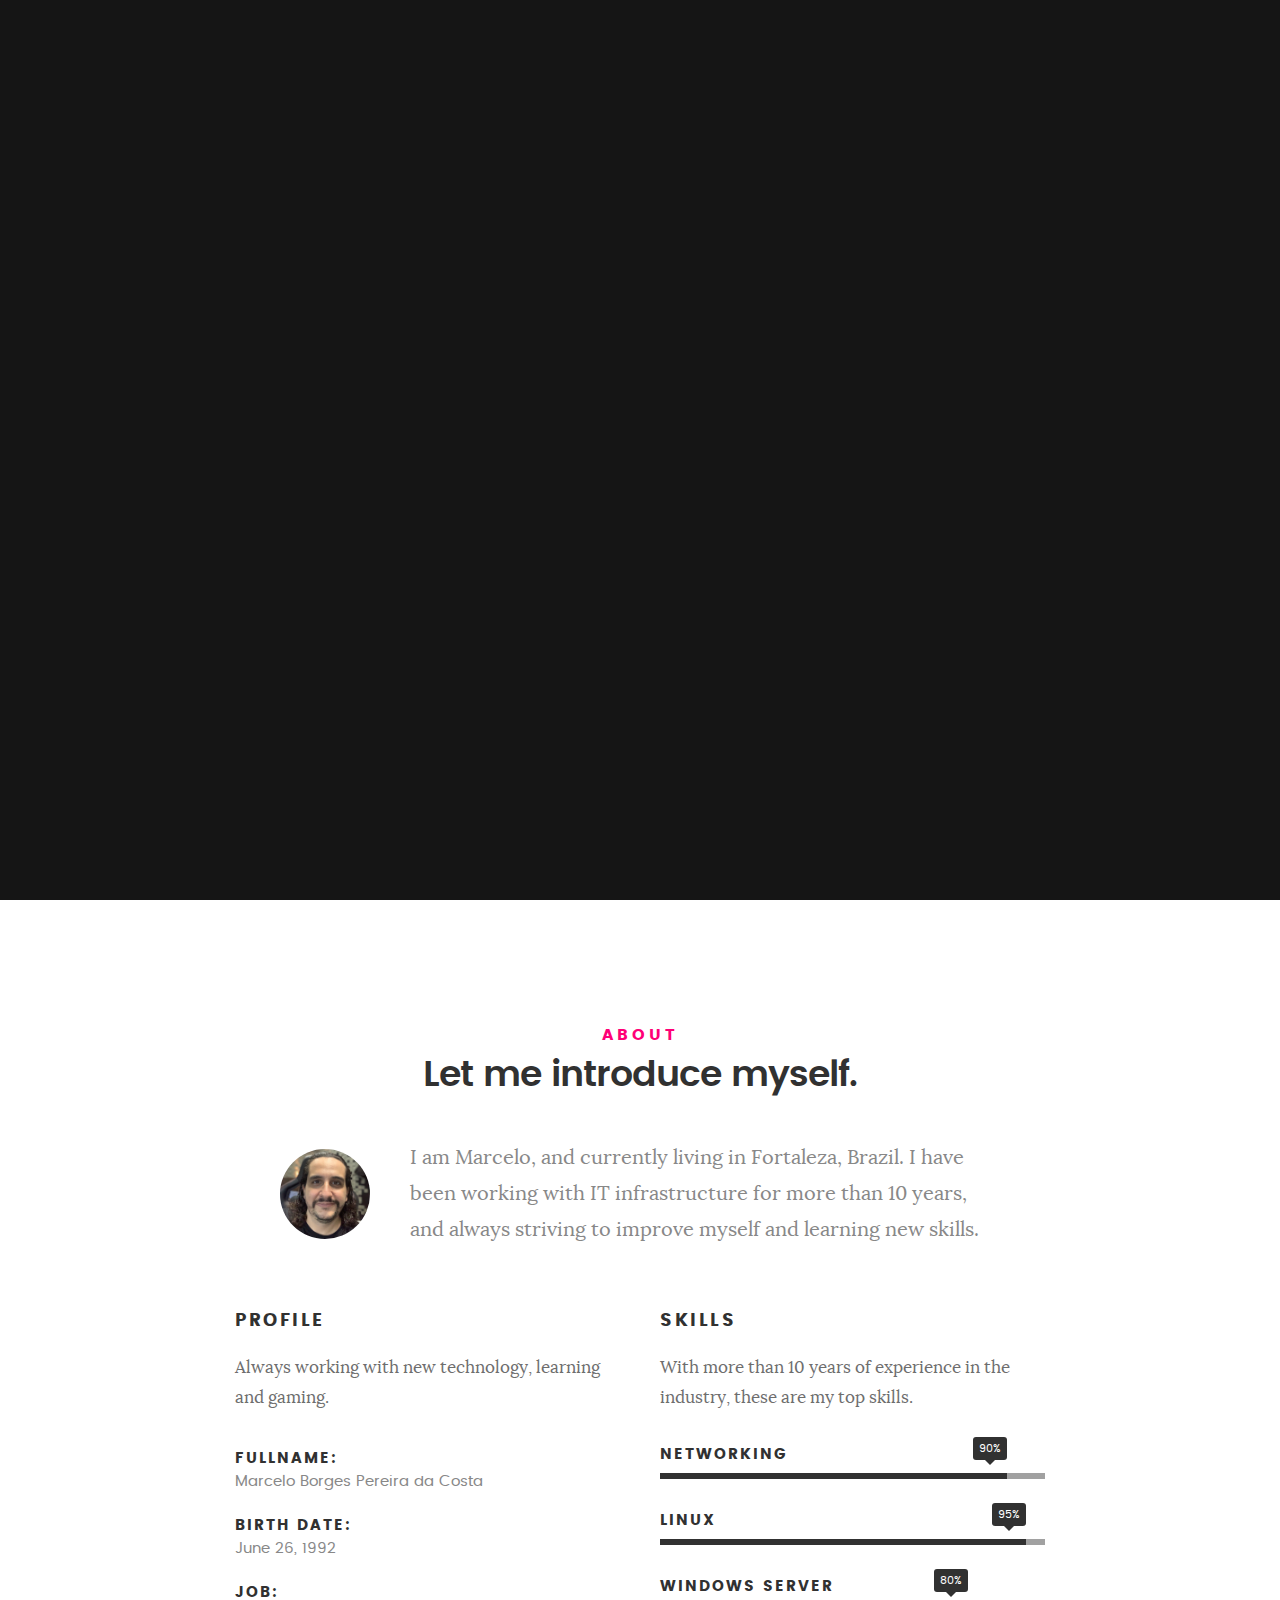
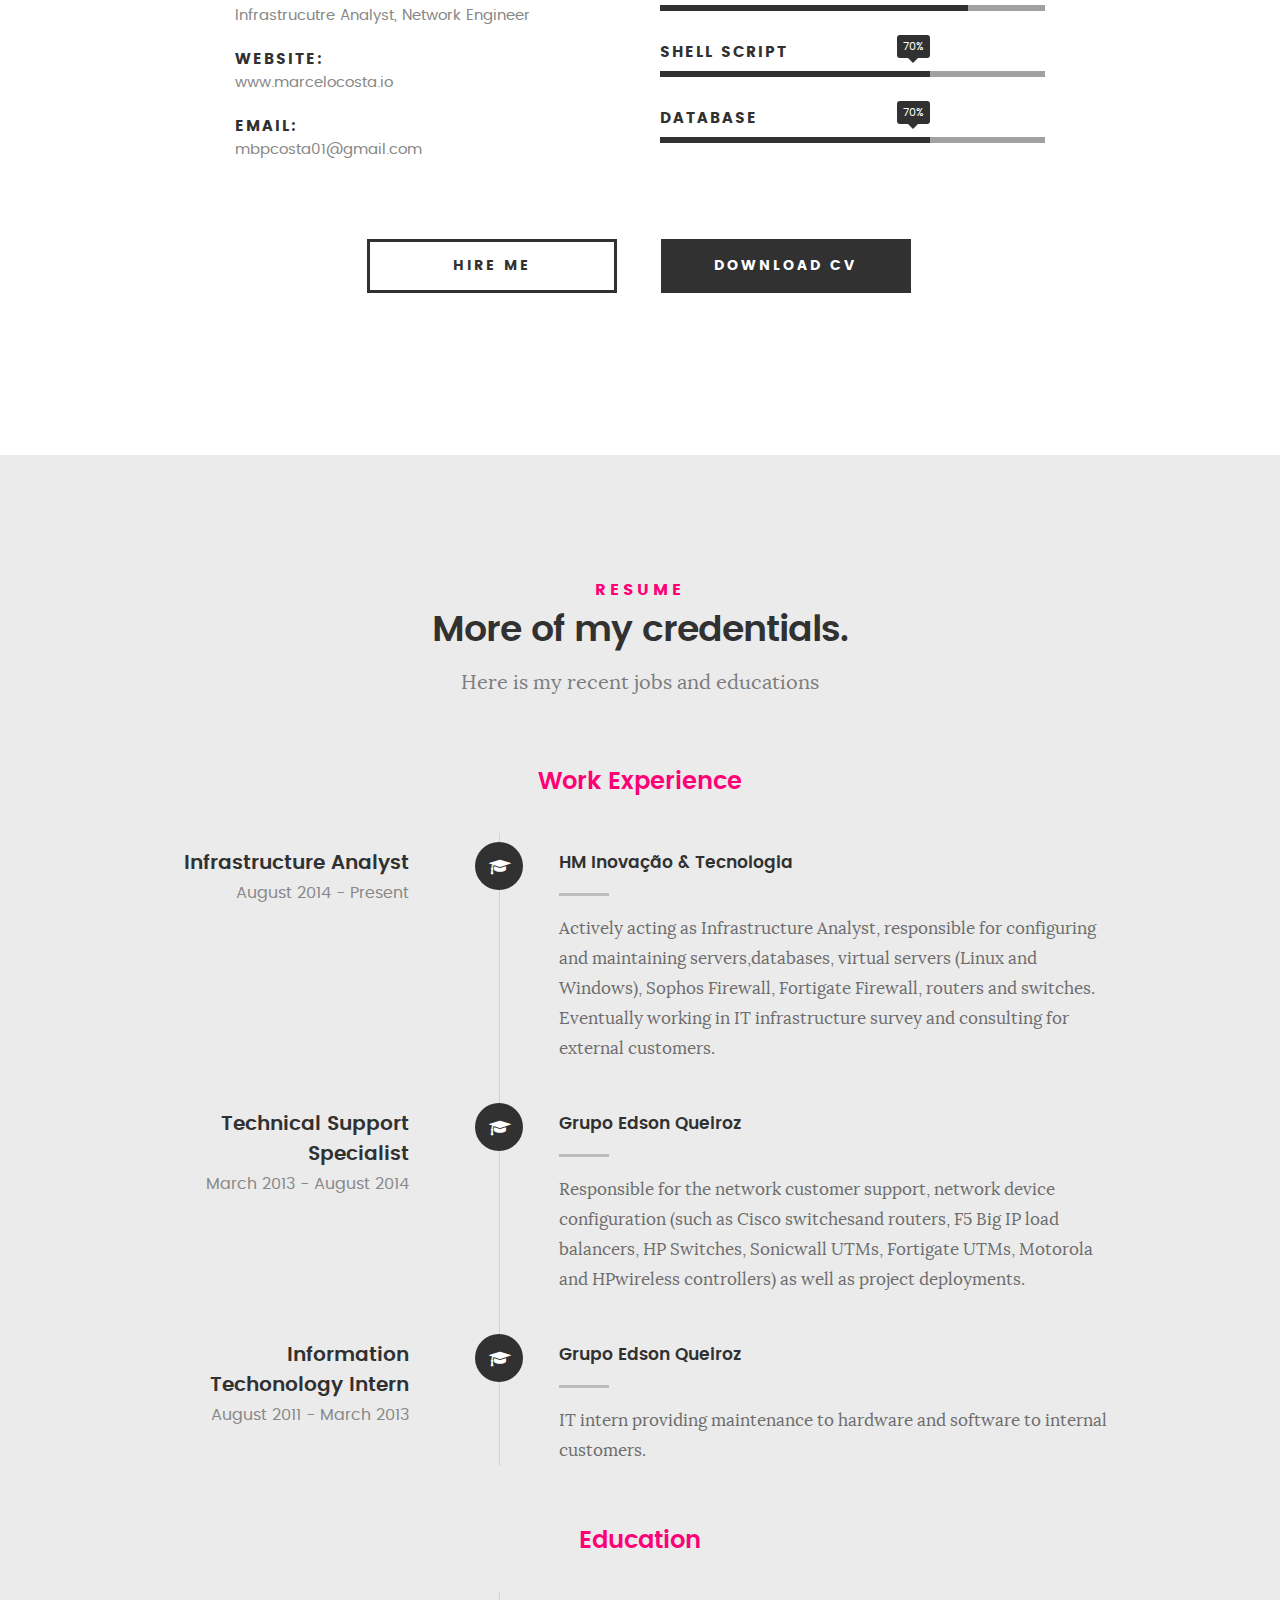
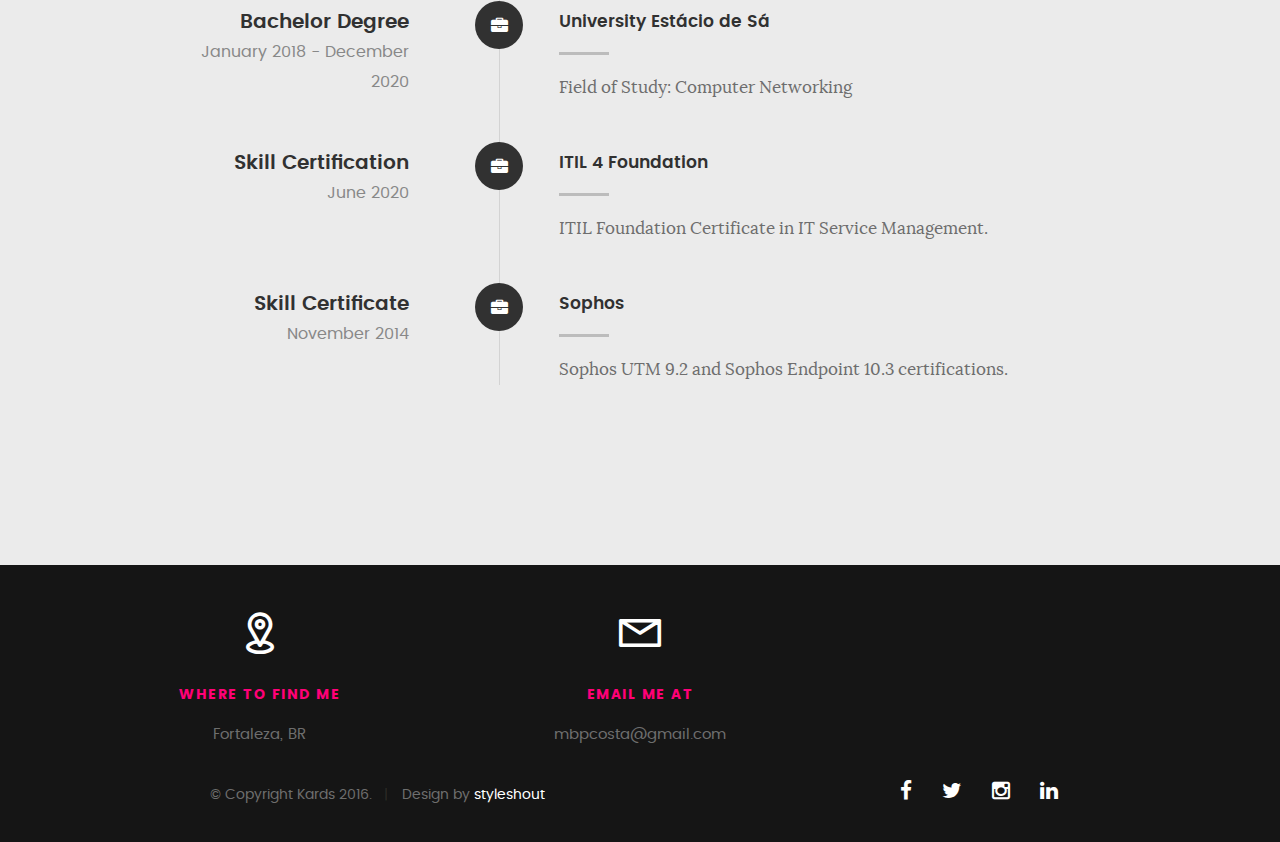
<file: index.html>
<!DOCTYPE html>
<!--[if IE 8 ]><html class="no-js oldie ie8" lang="en"> <![endif]-->
<!--[if IE 9 ]><html class="no-js oldie ie9" lang="en"> <![endif]-->
<!--[if (gte IE 9)|!(IE)]><!--><html class="no-js" lang="en"> <!--<![endif]-->
<head>

   <!--- basic page needs
   ================================================== -->
   <meta charset="utf-8">
	<title>Marcelo Costa</title>
	<meta name="description" content="">  
	<meta name="author" content="">

   <!-- mobile specific metas
   ================================================== -->
	<meta name="viewport" content="width=device-width, initial-scale=1, maximum-scale=1">

 	<!-- CSS
   ================================================== -->
   <link rel="stylesheet" href="css/base.css">  
   <link rel="stylesheet" href="css/main.css">
   <link rel="stylesheet" href="css/vendor.css">     

   <!-- script
   ================================================== -->   
	<script src="js/modernizr.js"></script>
	<script src="js/pace.min.js"></script>

   <!-- favicons
	================================================== -->
	<link rel="icon" type="image/png" href="favicon.png">

</head>

<body id="top">

	<!-- header 
   ================================================== -->
   <header>   	
   	<div class="row">

   		<div class="top-bar">
   			<a class="menu-toggle" href="#"><span>Menu</span></a>

	   		<div class="logo">
		         <a href="index.html">Marcelo Costa</a>
		      </div>		      

		   	<nav id="main-nav-wrap">
					<ul class="main-navigation">
						<li class="current"><a class="smoothscroll"  href="#intro" title="">Home</a></li>
						<li><a class="smoothscroll"  href="#about" title="">About</a></li>
						<li><a class="smoothscroll"  href="#resume" title="">Resume</a></li>					
					</ul>
				</nav>    		
   		</div> <!-- /top-bar --> 
   		
   	</div> <!-- /row --> 		
   </header> <!-- /header -->

	<!-- intro section
   ================================================== -->
   <section id="intro">   

   	<div class="intro-overlay"></div>	

   	<div class="intro-content">
   		<div class="row">

   			<div class="col-twelve">

	   			<h5>Hello, World.</h5>
	   			<h1>I'm Marcelo Costa.</h1>

	   			<p class="intro-position">
	   				<span>Infrastructure Analyst</span>
	   				<span>Network Engineer</span> 
	   			</p>

	   			<a class="button stroke smoothscroll" href="#about" title="">More About Me</a>

	   		</div>  
   			
   		</div>   		 		
   	</div> <!-- /intro-content --> 

   	<ul class="intro-social">        
         <li><a href="https://www.facebook.com/celocosta"><i class="fa fa-facebook"></i></a></li>
		 <li><a href="https://www.twitter.com/celotv_"><i class="fa fa-twitter"></i></a></li>
         <li><a href="https://www.instagram.com/celocosta"><i class="fa fa-instagram"></i></a></li>
		 <li><a href="https://www.linkedin.com/in/mbpcosta/"><i class="fa fa-linkedin"></i></a></li>
      </ul> <!-- /intro-social -->      	

   </section> <!-- /intro -->


   <!-- about section
   ================================================== -->
   <section id="about">  

   	<div class="row section-intro">
   		<div class="col-twelve">

   			<h5>About</h5>
   			<h1>Let me introduce myself.</h1>

   			<div class="intro-info">

   				<img src="images/profile-pic.jpg" alt="Profile Picture">

   				<p class="lead">I am Marcelo, and currently living in Fortaleza, Brazil. I have been working with IT infrastructure for more than 10 years, and always striving to improve myself and learning new skills.</p>
   			</div>   			

   		</div>   		
   	</div> <!-- /section-intro -->

   	<div class="row about-content">

   		<div class="col-six tab-full">

   			<h3>Profile</h3>
   			<p>Always working with new technology, learning and gaming.</p>

   			<ul class="info-list">
   				<li>
   					<strong>Fullname:</strong>
   					<span>Marcelo Borges Pereira da Costa</span>
   				</li>
   				<li>
   					<strong>Birth Date:</strong>
   					<span>June 26, 1992</span>
   				</li>
   				<li>
   					<strong>Job:</strong>
   					<span>Infrastrucutre Analyst, Network Engineer</span>
   				</li>
   				<li>
   					<strong>Website:</strong>
   					<span>www.marcelocosta.io</span>
   				</li>
   				<li>
   					<strong>Email:</strong>
   					<span>mbpcosta01@gmail.com</span>
   				</li>

   			</ul> <!-- /info-list -->

   		</div>

   		<div class="col-six tab-full">

   			<h3>Skills</h3>
   			<p>With more than 10 years of experience in the industry, these are my top skills.</p>

				<ul class="skill-bars">
				   <li>
				   	<div class="progress percent90"><span>90%</span></div>
				   	<strong>Networking</strong>
				   </li>
				   <li>
				   	<div class="progress percent95"><span>95%</span></div>
				   	<strong>Linux</strong>
				   </li>
				   <li>
				   	<div class="progress percent80"><span>80%</span></div>
				   	<strong>Windows Server</strong>
				   </li>
				   <li>
				   	<div class="progress percent70"><span>70%</span></div>
				   	<strong>Shell Script</strong>
				   </li>
				   <li>
				   	<div class="progress percent70"><span>70%</span></div>
				   	<strong>Database</strong>
				   </li>
      
				</ul> <!-- /skill-bars -->		

   		</div>

   	</div>

   	<div class="row button-section">
   		<div class="col-twelve">
   			<a href="#contact" title="Hire Me" class="button stroke smoothscroll">Hire Me</a>
   			<a href="files/Resume-Marcelo-Costa.pdf" title="Download CV" class="button button-primary">Download CV</a>
   		</div>   		
   	</div>

   </section> <!-- /process-->    


   <!-- resume Section
   ================================================== -->
	<section id="resume" class="grey-section">

		<div class="row section-intro">
   		<div class="col-twelve">

   			<h5>Resume</h5>
   			<h1>More of my credentials.</h1>

   			<p class="lead">Here is my recent jobs and educations</p>

   		</div>   		
   	</div> <!-- /section-intro--> 

   	<div class="row resume-timeline">

   		<div class="col-twelve resume-header">

   			<h2>Work Experience</h2>

   		</div> <!-- /resume-header -->

   		<div class="col-twelve">

   			<div class="timeline-wrap">

   				<div class="timeline-block">

	   				<div class="timeline-ico">
	   					<i class="fa fa-graduation-cap"></i>
	   				</div>

	   				<div class="timeline-header">
	   					<h3>Infrastructure Analyst</h3>
	   					<p>August 2014 - Present</p>
	   				</div>

	   				<div class="timeline-content">
	   					<h4>HM Inovação & Tecnologia</h4>
	   					<p>Actively acting as Infrastructure Analyst, responsible for configuring and maintaining servers,databases, virtual servers (Linux and Windows), Sophos Firewall, Fortigate Firewall, routers and switches. Eventually working in IT infrastructure survey and consulting for external customers.</p>
	   				</div>

	   			</div> <!-- /timeline-block -->

	   			<div class="timeline-block">

	   				<div class="timeline-ico">
	   					<i class="fa fa-graduation-cap"></i>
	   				</div>

	   				<div class="timeline-header">
	   					<h3>Technical Support Specialist</h3>
	   					<p>March 2013 - August 2014</p>
	   				</div>

	   				<div class="timeline-content">
	   					<h4>Grupo Edson Queiroz</h4>
	   					<p>Responsible for the network customer support, network device configuration (such as Cisco switchesand routers, F5 Big IP load balancers, HP Switches, Sonicwall UTMs, Fortigate UTMs, Motorola and HPwireless controllers) as well as project deployments.</p>
	   				</div>

	   			</div> <!-- /timeline-block -->

	   			<div class="timeline-block">

	   				<div class="timeline-ico">
	   					<i class="fa fa-graduation-cap"></i>
	   				</div>

	   				<div class="timeline-header">
	   					<h3>Information Techonology Intern</h3>
	   					<p>August 2011 - March 2013</p>
	   				</div>

	   				<div class="timeline-content">
	   					<h4>Grupo Edson Queiroz</h4>
	   					<p>IT intern providing maintenance to hardware and software to internal customers.</p>
	   				</div>

	   			</div> <!-- /timeline-block -->

   			</div> <!-- /timeline-wrap -->   			

   		</div> <!-- /col-twelve -->
   		
   	</div> <!-- /resume-timeline -->
   	
   	<div class="row resume-timeline">

   		<div class="col-twelve resume-header">

   			<h2>Education</h2>

   		</div> <!-- /resume-header -->

   		<div class="col-twelve">

   			<div class="timeline-wrap">

   				<div class="timeline-block">

	   				<div class="timeline-ico">
	   					<i class="fa fa-briefcase"></i>
	   				</div>

	   				<div class="timeline-header">
	   					<h3>Bachelor Degree</h3>
	   					<p>January 2018 - December 2020</p>
	   				</div>

	   				<div class="timeline-content">
	   					<h4>University Estácio de Sá</h4>
	   					<p>Field of Study: Computer Networking</p>
	   				</div>

	   			</div> <!-- /timeline-block -->

	   			<div class="timeline-block">

	   				<div class="timeline-ico">
	   					<i class="fa fa-briefcase"></i>
	   				</div>

	   				<div class="timeline-header">
	   					<h3>Skill Certification</h3>
	   					<p>June 2020</p>
	   				</div>

	   				<div class="timeline-content">
	   					<h4>ITIL 4 Foundation</h4>
	   					<p>ITIL Foundation Certificate in IT Service Management.</p>
	   				</div>

	   			</div> <!-- /timeline-block -->

	   			<div class="timeline-block">

	   				<div class="timeline-ico">
	   					<i class="fa fa-briefcase"></i>
	   				</div>

	   				<div class="timeline-header">
	   					<h3>Skill Certificate</h3>
	   					<p>November 2014</p>
	   				</div>

	   				<div class="timeline-content">
	   					<h4>Sophos</h4>
	   					<p>Sophos UTM 9.2 and Sophos Endpoint 10.3 certifications.</p>
	   				</div>

	   			</div> <!-- /timeline-block -->

   			</div> <!-- /timeline-wrap -->   			

   		</div> <!-- /col-twelve -->
   		
   	</div> <!-- /resume-timeline -->
		
	</section> <!-- /features -->


	
	
   <!-- contact
   ================================================== 
	<section id="contact">

		<div class="row section-intro">
   		<div class="col-twelve">

   			<h5>Contact</h5>
   			<h1>I'd Love To Hear From You.</h1>

   			<p class="lead">Lorem ipsum Do commodo in proident enim in dolor cupidatat adipisicing dolore officia nisi aliqua incididunt Ut veniam lorem ipsum Consectetur ut in in eu do.</p>

   		</div> 
   	</div> /section-intro -->

   <!--	<div class="row contact-form">

   		<div class="col-twelve">

             form 
            <form name="contactForm" id="contactForm" method="post" action="">
      			<fieldset>

                  <div class="form-field">
 						   <input name="contactName" type="text" id="contactName" placeholder="Name" value="" minlength="2" required="">
                  </div>
                  <div class="form-field">
	      			   <input name="contactEmail" type="email" id="contactEmail" placeholder="Email" value="" required="">
	               </div>
                  <div class="form-field">
	     				   <input name="contactSubject" type="text" id="contactSubject" placeholder="Subject" value="">
	               </div>                       
                  <div class="form-field">
	                 	<textarea name="contactMessage" id="contactMessage" placeholder="message" rows="10" cols="50" required=""></textarea>
	               </div>                      
                 <div class="form-field">
                     <button class="submitform">Submit</button>
                     <div id="submit-loader">
                        <div class="text-loader">Sending...</div>                             
       				      <div class="s-loader">
								  	<div class="bounce1"></div>
								  	<div class="bounce2"></div>
								  	<div class="bounce3"></div>
								</div>
							</div>
                  </div>

      			</fieldset>
      		</form>  Form End 

             contact-warning 
            <div id="message-warning">            	
            </div>            
             contact-success 
      		<div id="message-success">
               <i class="fa fa-check"></i>Your message was sent, thank you!<br>
      		</div>

         </div>  /col-twelve
   		
   	</div>  /contact-form -->

   	<div class="row contact-info">

   		<div class="col-four tab-full">

   			<div class="icon">
   				<i class="icon-pin"></i>
   			</div>

   			<h5>Where to find me</h5>

   			<p>
            Fortaleza, BR
            </p>

   		</div>

   		<div class="col-four tab-full collapse">

   			<div class="icon">
   				<i class="icon-mail"></i>
   			</div>

   			<h5>Email Me At</h5>

   			<p>mbpcosta@gmail.com		     
			   </p>

   		</div>

   		<!--<div class="col-four tab-full">

   			<div class="icon">
   				<i class="icon-phone"></i>
   			</div>

   			<h5>Call Me At</h5>

   			<p>Phone: xxx</p>

   		</div>-->
   		
   	</div> <!-- /contact-info -->
		
	</section> <!-- /contact -->


   <!-- footer
   ================================================== -->

   <footer>
     	<div class="row">

     		<div class="col-six tab-full pull-right social">

     			<ul class="footer-social">        
					<li><a href="https://www.facebook.com/celocosta"><i class="fa fa-facebook"></i></a></li>
					<li><a href="https://www.twitter.com/celotv_"><i class="fa fa-twitter"></i></a></li>
					<li><a href="https://www.instagram.com/celocosta"><i class="fa fa-instagram"></i></a></li>
					<li><a href="https://www.linkedin.com/in/mbpcosta/"><i class="fa fa-linkedin"></i></a></li>
			   </ul> 
	      		
	      </div>

      	<div class="col-six tab-full">
	      	<div class="copyright">
		        	<span>© Copyright Kards 2016.</span> 
		        	<span>Design by <a href="http://www.styleshout.com/">styleshout</a></span>	         	
		         </div>		                  
	      	</div>

	      	<div id="go-top">
		         <a class="smoothscroll" title="Back to Top" href="#top"><i class="fa fa-long-arrow-up"></i></a>
		      </div>

      	</div> <!-- /row -->     	
   </footer>  

   <div id="preloader"> 
    	<div id="loader"></div>
   </div> 

   <!-- Java Script
   ================================================== --> 
   <script src="js/jquery-2.1.3.min.js"></script>
   <script src="js/plugins.js"></script>
   <script src="js/main.js"></script>

</body>

</html>
</file>
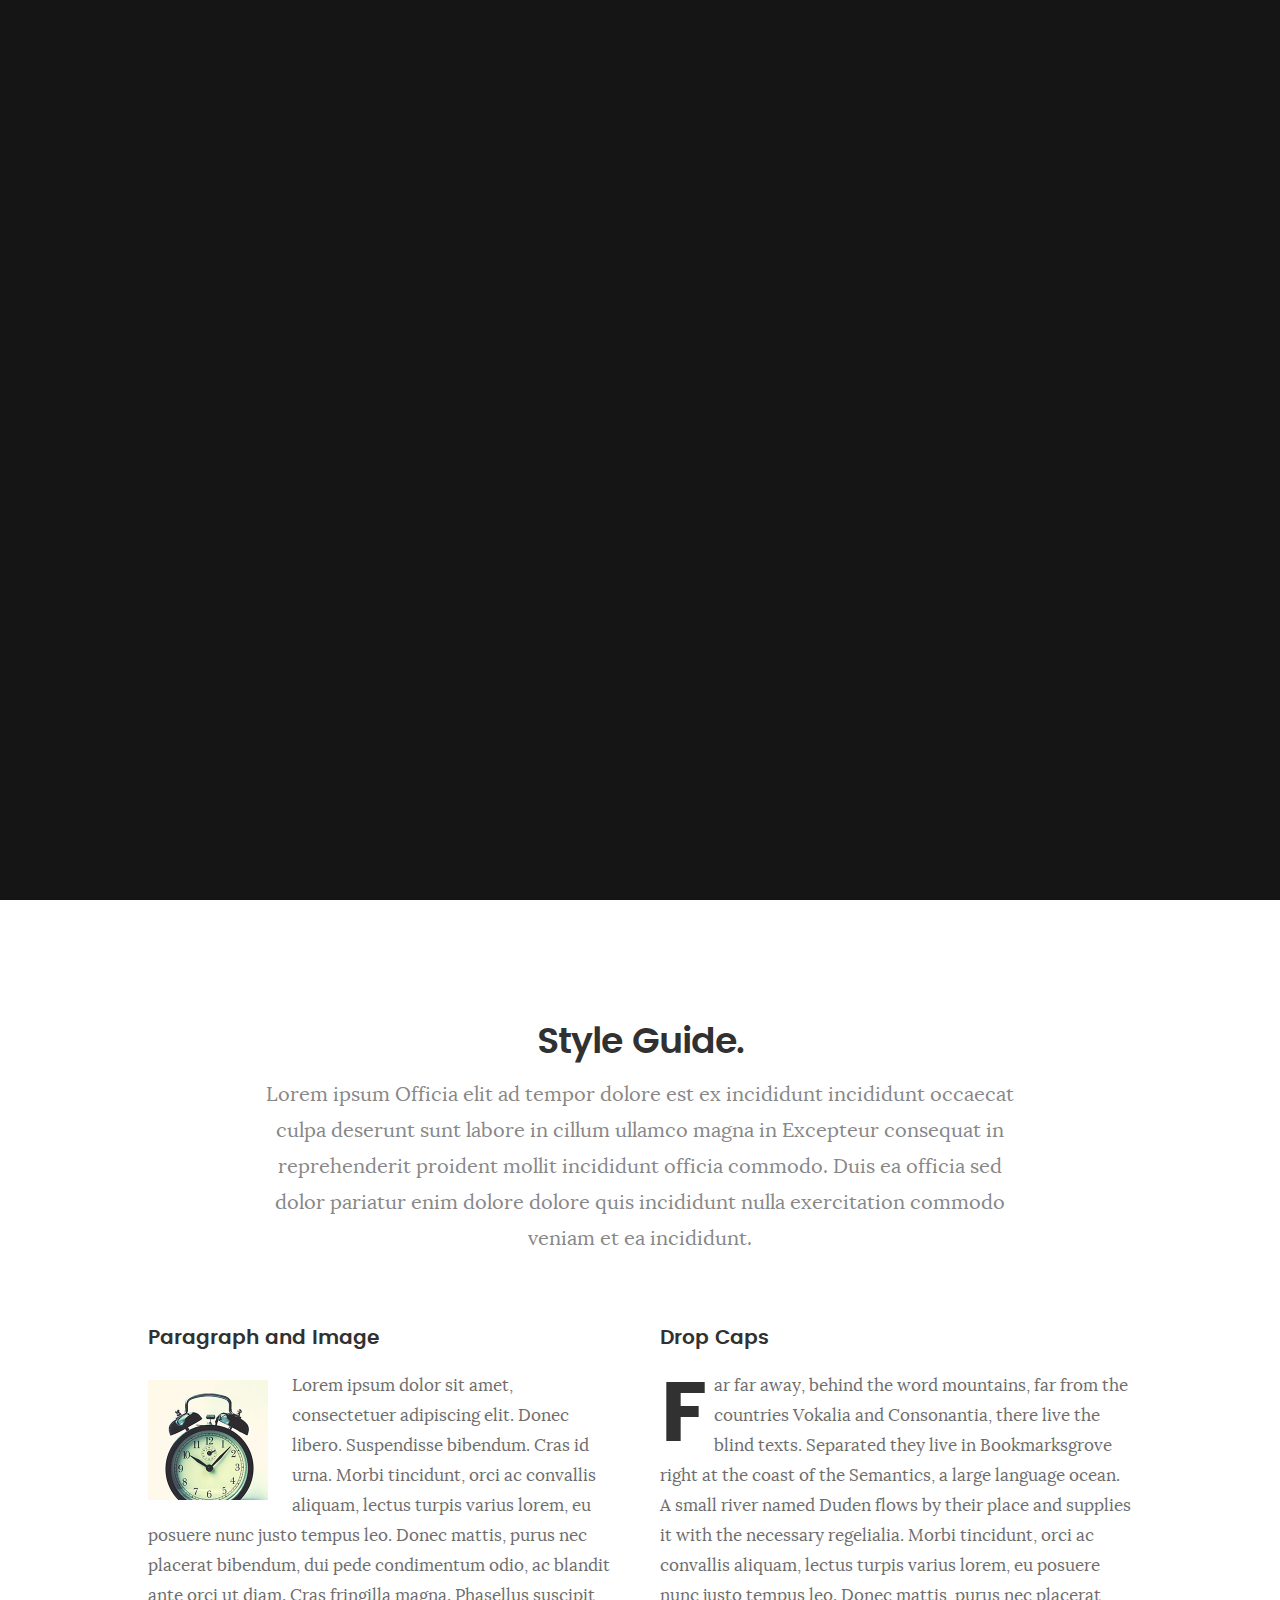
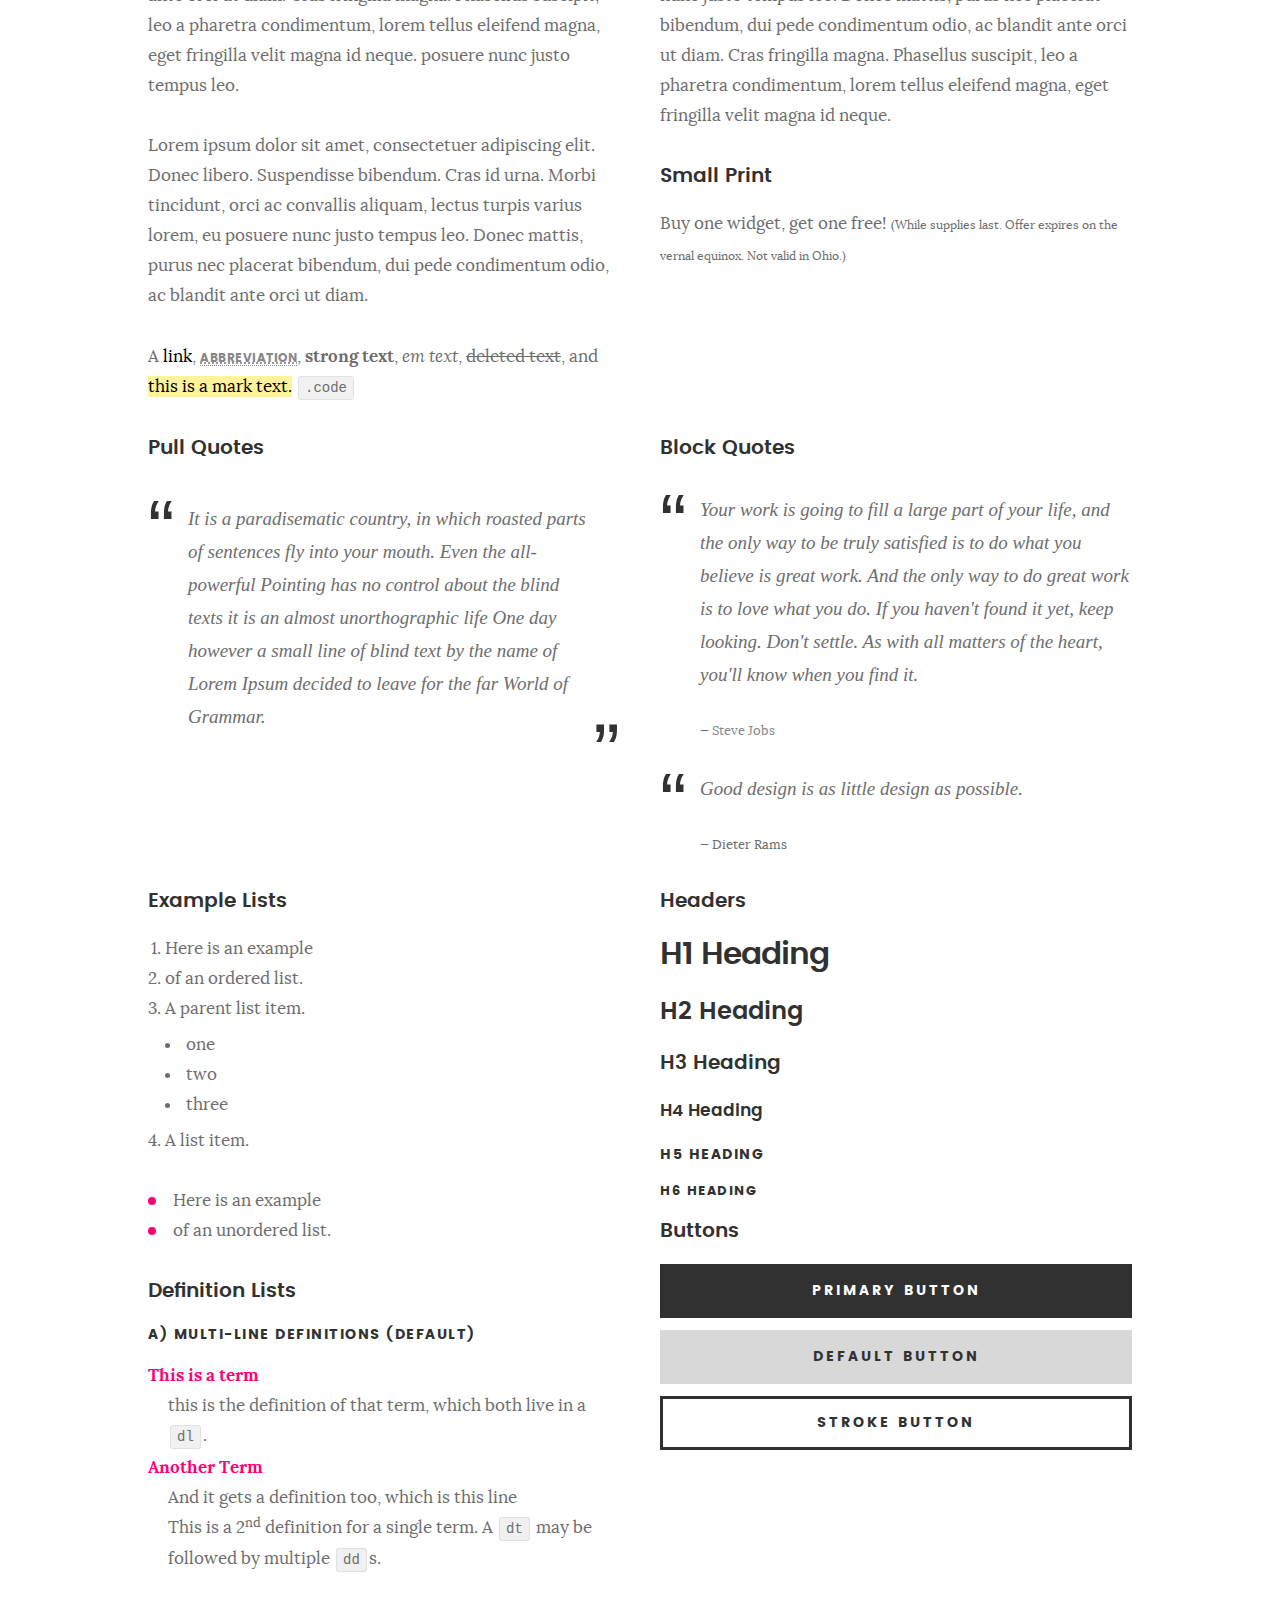
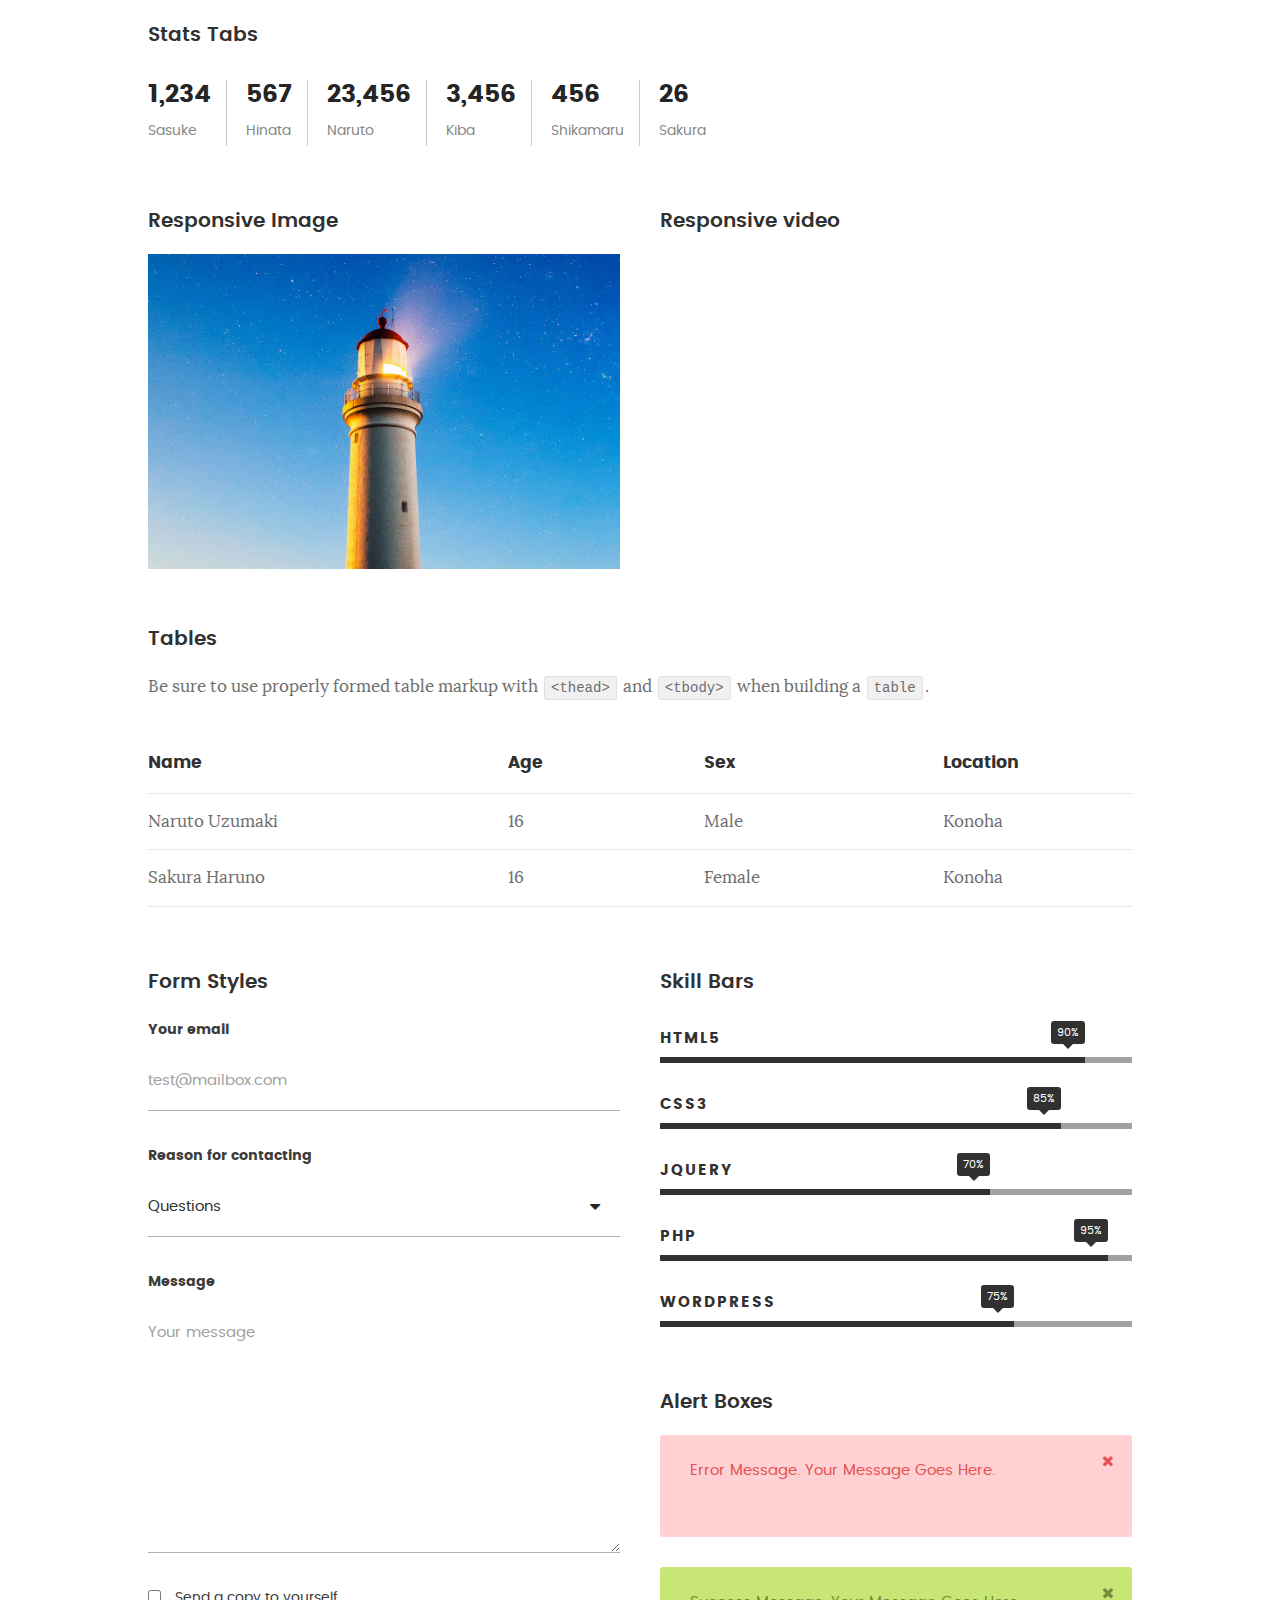
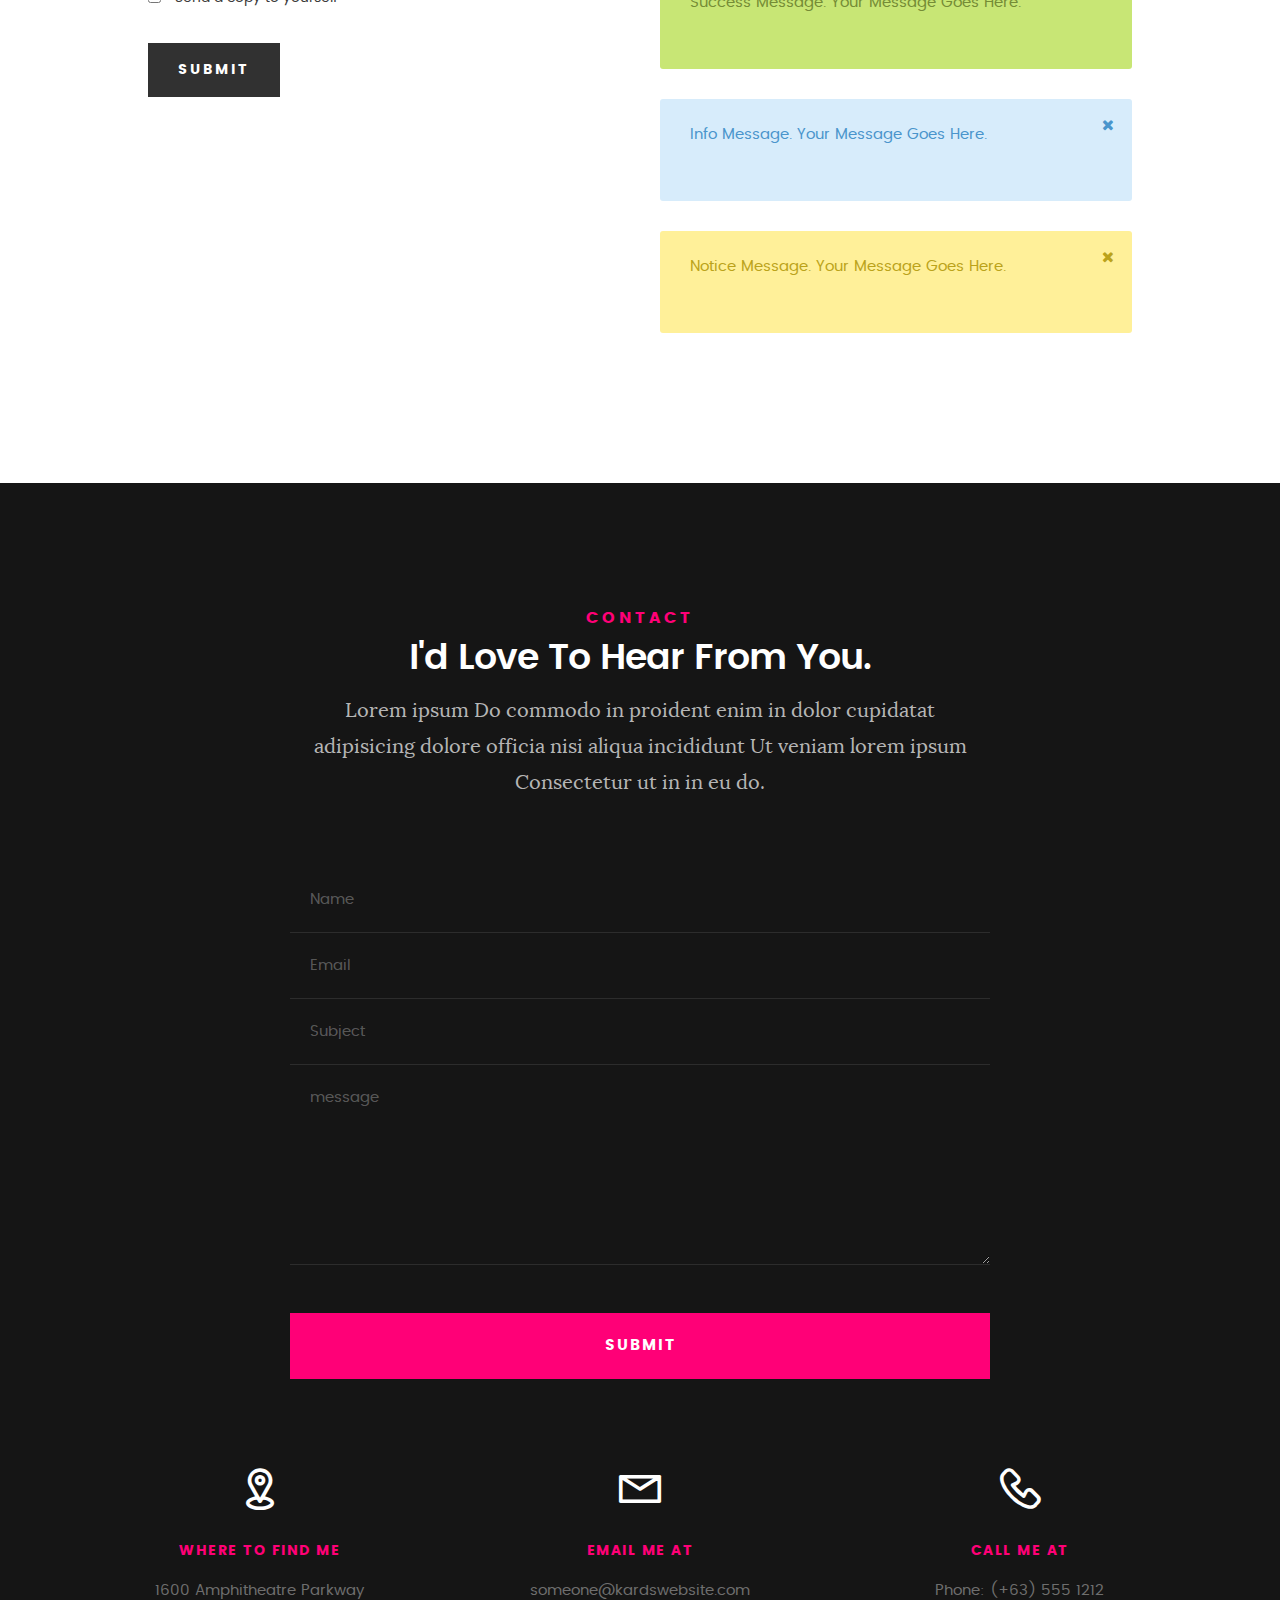
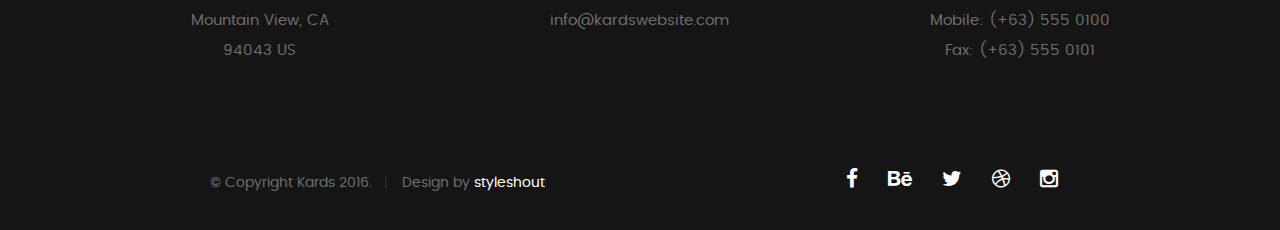
<file: styles.html>
<!DOCTYPE html>
<!--[if IE 8 ]><html class="no-js oldie ie8" lang="en"> <![endif]-->
<!--[if IE 9 ]><html class="no-js oldie ie9" lang="en"> <![endif]-->
<!--[if (gte IE 9)|!(IE)]><!--><html class="no-js" lang="en"> <!--<![endif]-->
<head>

   <!--- basic page needs
   ================================================== -->
   <meta charset="utf-8">
	<title>Style Demo - Kards</title>
	<meta name="description" content="">  
	<meta name="author" content="">

   <!-- mobile specific metas
   ================================================== -->
	<meta name="viewport" content="width=device-width, initial-scale=1, maximum-scale=1">

 	<!-- CSS
   ================================================== -->
   <link rel="stylesheet" href="css/base.css">  
   <link rel="stylesheet" href="css/main.css">
   <link rel="stylesheet" href="css/vendor.css">

   <style type="text/css" media="screen">

   	#styles { 
   		background: white;
   		padding-top: 12rem;
   		padding-bottom: 12rem;
   	}
   	#styles .row {
   		max-width: 1024px;
     	}
     	#styles .section-intro {
   		max-width: 800px;
     	}
      	
   </style>       

   <!-- script
   ================================================== -->
	<script src="js/modernizr.js"></script>
	<script src="js/pace.min.js"></script>

   <!-- favicons
	================================================== -->
	<link rel="icon" type="image/png" href="favicon.png">

</head>

<body id="top">

	<!-- header 
   ================================================== -->
   <header>   	
   	<div class="row">

   		<div class="top-bar">
   			<a class="menu-toggle" href="#"><span>Menu</span></a>

	   		<div class="logo">
		         <a href="index.html">KARDS</a>
		      </div>		      

		   	<nav id="main-nav-wrap">
					<ul class="main-navigation">
						<li><a href="index.html#intro" title="">Home</a></li>
						<li><a href="index.html#about" title="">About</a></li>
						<li><a href="index.html#resume" title="">Resume</a></li>
						<li><a href="index.html#portfolio" title="">Portfolio</a></li>
						<li><a href="index.html#services" title="">Services</a></li>					
						<li><a class="smoothscroll"  href="#contact" title="">Contact</a></li>	
						<li><a href="styles.html" title="">Style Demo</a></li>				
					</ul>
				</nav>    		
   		</div> <!-- /top-bar --> 
   		
   	</div> <!-- /row --> 		
   </header> <!-- /header -->

	<!-- intro section
   ================================================== -->
   <section id="intro">   

   	<div class="intro-overlay"></div>	

   	<div class="intro-content">
   		<div class="row">

   			<div class="col-twelve">

	   			<h5>Hello, World.</h5>
	   			<h1>I'm Juan Dela Cruz.</h1>

	   			<p class="intro-position">
	   				<span>Front-end Developer</span>
	   				<span>UI/UX Designer</span> 
	   			</p>

	   			<a class="button stroke smoothscroll" href="#about" title="">More About Me</a>

	   		</div>  
   			
   		</div>   		 		
   	</div> <!-- /intro-content --> 

   	<ul class="intro-social">        
         <li><a href="#"><i class="fa fa-facebook"></i></a></li>
         <li><a href="#"><i class="fa fa-behance"></i></a></li>
         <li><a href="#"><i class="fa fa-twitter"></i></a></li>
         <li><a href="#"><i class="fa fa-dribbble"></i></a></li>
         <li><a href="#"><i class="fa fa-instagram"></i></a></li>
      </ul> <!-- /intro-social -->      	

   </section> <!-- /intro -->


   <!-- Style Demo
   ================================================== -->
   <section id="styles">

   	<div class="row section-intro">

   		<div class="col-twelve">

   			<h1>Style Guide.</h1>

   			<p class="lead">Lorem ipsum Officia elit ad tempor dolore est ex incididunt incididunt occaecat culpa deserunt sunt labore in cillum ullamco magna in Excepteur consequat in reprehenderit proident mollit incididunt officia commodo.
   			Duis ea officia sed dolor pariatur enim dolore dolore quis incididunt nulla exercitation commodo veniam et ea incididunt.</p>   			

   		</div>

     	</div> <!-- /row -->

     	<div class="row">

     		<div class="col-six tab-full">

		      <h3>Paragraph and Image</h3>

		      <p><a href="#"><img width="120" height="120" class="pull-left" alt="sample-image" src="images/sample-image.jpg"></a>
		  		Lorem ipsum dolor sit amet, consectetuer adipiscing elit. Donec libero. Suspendisse bibendum.
		  		Cras id urna. Morbi tincidunt, orci ac convallis aliquam, lectus turpis varius lorem, eu
		  		posuere nunc justo tempus leo. Donec mattis, purus nec placerat bibendum, dui pede condimentum
		  		odio, ac blandit ante orci ut diam. Cras fringilla magna. Phasellus suscipit, leo a pharetra
		  		condimentum, lorem tellus eleifend magna, eget fringilla velit magna id neque.
		  		posuere nunc justo tempus leo. </p>

		  		<p>
		  		Lorem ipsum dolor sit amet, consectetuer adipiscing elit. Donec libero. Suspendisse bibendum.
		  		Cras id urna. Morbi tincidunt, orci ac convallis aliquam, lectus turpis varius lorem, eu
		  		posuere nunc justo tempus leo. Donec mattis, purus nec placerat bibendum, dui pede condimentum
		  		odio, ac blandit ante orci ut diam.	
 			   </p>

            <p>A <a href="#">link</a>,
  			   <abbr title="this really isn't a very good description">abbreviation</abbr>,
  			   <strong>strong text</strong>,
            <em>em text</em>,
  			   <del>deleted text</del>, and
            <mark>this is a mark text.</mark>
            <code>.code</code>
          	</p>

         </div>

         <div class="col-six tab-full">

            <h3>Drop Caps</h3>

	         <p class="drop-cap">Far far away, behind the word mountains, far from the countries Vokalia and Consonantia,
	         there live the blind texts. Separated they live in Bookmarksgrove right at the coast of the
	         Semantics, a large language ocean. A small river named Duden flows by their place and supplies it with the necessary regelialia. Morbi tincidunt, orci ac convallis aliquam, lectus turpis varius lorem, eu	posuere nunc justo tempus leo. Donec mattis, purus nec placerat bibendum, dui pede condimentum odio, ac blandit ante orci ut diam. Cras fringilla magna. Phasellus suscipit, leo a pharetra condimentum, lorem tellus eleifend magna, eget fringilla velit magna id neque.
		  		</p>

		      <h3>Small Print</h3>

		      <p>Buy one widget, get one free!
		  		<small>(While supplies last. Offer expires on the vernal equinox. Not valid in Ohio.)</small>
		  		</p>

		   </div>	         

		</div> <!-- /row -->

		<div class="row">

		  	<div class="col-six tab-full">

		      <h3>Pull Quotes</h3>

		      <aside class="pull-quote">
				   <blockquote>
					   <p>It is a paradisematic country, in which roasted parts of
		            sentences fly into your mouth. Even the all-powerful Pointing has no control about the blind
		            texts it is an almost unorthographic life One day however a small line of blind text by the name
		            of Lorem Ipsum decided to leave for the far World of Grammar.</p>
					</blockquote>
				</aside>

		   </div>

		   <div class="col-six tab-full">

		      <h3>Block Quotes</h3>

		      <blockquote cite="http://where-i-got-my-info-from.com">
				   <p>Your work is going to fill a large part of your life, and the only way to be truly satisfied is
		         to do what you believe is great work. And the only way to do great work is to love what you do.
		         If you haven't found it yet, keep looking. Don't settle. As with all matters of the heart, you'll know when you find it.
		         </p>
		
					<cite>
					   <a href="#">Steve Jobs</a>
					</cite>
			   </blockquote>

		      <blockquote>
		         <p>Good design is as little design as possible.</p>
		         <cite>Dieter Rams</cite>
		      </blockquote>

		   </div>

		</div> <!-- /row -->

		<div class="row half-bottom">

		 	<div class="col-six tab-full">

		      <h3>Example Lists</h3>

		      <ol>
				   <li>Here is an example</li>
				   <li>of an ordered list.</li>
				   <li>A parent list item.
				   	<ul>
				   		<li>one</li>
				   		<li>two</li>
				   		<li>three</li>
				   	</ul>
				   </li>
				   <li>A list item.</li>
			   </ol>

		      <ul class="disc">
				   <li>Here is an example</li>
				   <li>of an unordered list.</li>
			   </ul>	

			   <h3>Definition Lists</h3>	            

		      <h5>a) Multi-line Definitions (default)</h5>

		      <dl>
				   <dt><strong>This is a term</strong></dt>
				      <dd>this is the definition of that term, which both live in a <code>dl</code>.</dd>
				   <dt><strong>Another Term</strong></dt>
				      <dd>And it gets a definition too, which is this line</dd>
				      <dd>This is a 2<sup>nd</sup> definition for a single term. A <code>dt</code> may be followed by multiple <code>dd</code>s.</dd>
			   </dl>

		   </div>

		   <div class="col-six tab-full">		                  

		      <h3>Headers</h3>

		      <h1>H1 Heading</h1>
		      <h2>H2 Heading</h2>
		      <h3>H3 Heading</h3>
		      <h4>H4 Heading</h4>
		      <h5>H5 Heading</h5>
		      <h6>H6 Heading</h6>

		      <h3>Buttons</h3>

		    	<p>
		     		<a class="button button-primary full-width" href="#">Primary Button</a>
		     		<a class="button full-width" href="#">Default Button</a>
		     		<a class="button stroke full-width" href="#">Stroke Button</a>
		     	</p>

		   </div>

		</div> <!-- /row -->

		<div class="row">

		   <div class="col-twelve">

		    	<h3>Stats Tabs</h3>

		      <ul class="stats-tabs">
				   <li><a href="#">1,234 <em>Sasuke</em></a></li>
				   <li><a href="#">567 <em>Hinata</em></a></li>
				   <li><a href="#">23,456 <em>Naruto</em></a></li>
				   <li><a href="#">3,456 <em>Kiba</em></a></li>
				   <li><a href="#">456 <em>Shikamaru</em></a></li>
				   <li><a href="#">26 <em>Sakura</em></a></li>
				</ul>	      		

		   </div>	      	

		</div> <!-- /row -->

		<div class="row half-bottom">

      	<div class="col-six tab-full">

      		<h3>Responsive Image</h3>

      		<p><img src="images/portfolio/modals/m-lighthouse.jpg"></p>

      	</div>

      	<div class="col-six tab-full">

      		<h3>Responsive video</h3>

      		<div class="fluid-video-wrapper">
                  <iframe src="http://player.vimeo.com/video/14592941?title=0&amp;byline=0&amp;portrait=0&amp;color=F64B39" width="500" height="281" frameborder="0" webkitallowfullscreen mozallowfullscreen allowfullscreen></iframe> 
            </div>

      	</div>
      	
      </div> <!-- /row -->

      <div class="row add-bottom">

      	<div class="col-twelve">

      		<h3>Tables</h3>
      		<p>Be sure to use properly formed table markup with <code>&lt;thead&gt;</code> and <code>&lt;tbody&gt;</code> when building a <code>table</code>.</p>

      		<div class="table-responsive">

      			<table>
					  <thead>
					    <tr>
					      <th>Name</th>
					      <th>Age</th>
					      <th>Sex</th>
					      <th>Location</th>					    
					    </tr>
					  </thead>
					  <tbody>
					    <tr>
					      <td>Naruto Uzumaki</td>
					      <td>16</td>
					      <td>Male</td>
					      <td>Konoha</td>					    
					    </tr>
					    <tr>
					      <td>Sakura Haruno</td>
					      <td>16</td>
					      <td>Female</td>
					      <td>Konoha</td>			    
					    </tr>
					  </tbody>
					</table>

      		</div>     		

      	</div>
      	
      </div> <!--row -->

      <div class="row">

		   <div class="col-six tab-full">

		      <h3>Form Styles</h3>

		         <form>
			        	<div>
			         	<label for="sampleInput">Your email</label>
			         	<input class="full-width" type="email" placeholder="test@mailbox.com" id="sampleInput">
			         </div>
			         <div>
			         	<label for="sampleRecipientInput">Reason for contacting</label>
			         	<div class="ss-custom-select">
			         		<select class="full-width" id="sampleRecipientInput">
				           		<option value="Option 1">Questions</option>
				           		<option value="Option 2">Report</option>
				           		<option value="Option 3">Others</option>
				         	</select>
			         	</div>			         	
			         </div>
			       
			       	<label for="exampleMessage">Message</label>
			       	<textarea class="full-width" placeholder="Your message" id="exampleMessage"></textarea>

			        	<label class="add-bottom">
			           	<input type="checkbox">			            
			           	<span class="label-text">Send a copy to yourself</span>
			        	</label>
			       
			        	<input class="button-primary" type="submit" value="Submit">

			      </form>	            

		      </div>

		      <div class="col-six tab-full">

		      		<h3>Skill Bars</h3>

		      		<ul class="skill-bars">
						   <li>
						   	<div class="progress percent90"><span>90%</span></div>
						   	<strong>HTML5</strong>
						   </li>
						   <li>
						   	<div class="progress percent85"><span>85%</span></div>
						   	<strong>CSS3</strong>
						   </li>
						   <li>
						   	<div class="progress percent70"><span>70%</span></div>
						   	<strong>JQuery</strong>
						   </li>
						   <li>
						   	<div class="progress percent95"><span>95%</span></div>
						   	<strong>PHP</strong>
						   </li>
						   <li>

						   	<div class="progress percent75"><span>75%</span></div>
						   	<strong>Wordpress</strong>
						   </li>
		      
						</ul> <!-- /skill-bars -->

			        
			        <h3>Alert Boxes</h3> 
			        
			        <div class="alert-box ss-error hideit">
				        <p>Error Message. Your Message Goes Here.</p>
				        <i class="fa fa-times close"></i>
			        </div><!-- /error -->
			        
			        <div class="alert-box ss-success hideit">
				        <p>Success Message. Your Message Goes Here.</p>
				        <i class="fa fa-times close"></i>
			        </div><!-- /success -->
			        
			        <div class="alert-box ss-info hideit">
				         <p>Info Message. Your Message Goes Here.</p>
				        <i class="fa fa-times close"></i>
			        </div><!-- /info -->
			        
			        <div class="alert-box ss-notice hideit">
				        <p>Notice Message. Your Message Goes Here.</p>
				        <i class="fa fa-times close"></i>
			        </div><!-- /notice -->
			        
			  </div>	         

		</div> <!-- /row -->
		   	
   </section> <!--styles -->	

	
   <!-- contact
   ================================================== -->
	<section id="contact">

		<div class="row section-intro">
   		<div class="col-twelve">

   			<h5>Contact</h5>
   			<h1>I'd Love To Hear From You.</h1>

   			<p class="lead">Lorem ipsum Do commodo in proident enim in dolor cupidatat adipisicing dolore officia nisi aliqua incididunt Ut veniam lorem ipsum Consectetur ut in in eu do.</p>

   		</div> 
   	</div> <!-- /section-intro -->

   	<div class="row contact-form">

   		<div class="col-twelve">

            <!-- form -->
            <form name="contactForm" id="contactForm" method="post" action="">
      			<fieldset>

                  <div class="form-field">
 						   <input name="contactName" type="text" id="contactName" placeholder="Name" value="" minlength="2" required="">
                  </div>
                  <div class="form-field">
	      			   <input name="contactEmail" type="email" id="contactEmail" placeholder="Email" value="" required="">
	               </div>
                  <div class="form-field">
	     				   <input name="contactSubject" type="text" id="contactSubject" placeholder="Subject" value="">
	               </div>                       
                  <div class="form-field">
	                 	<textarea name="contactMessage" id="contactMessage" placeholder="message" rows="10" cols="50" required=""></textarea>
	               </div>                      
                 <div class="form-field">
                     <button class="submitform">Submit</button>
                     <div id="submit-loader">
                        <div class="text-loader">Sending...</div>                             
       				      <div class="s-loader">
								  	<div class="bounce1"></div>
								  	<div class="bounce2"></div>
								  	<div class="bounce3"></div>
								</div>
							</div>
                  </div>

      			</fieldset>
      		</form> <!-- Form End -->

            <!-- contact-warning -->
            <div id="message-warning"></div>            
            <!-- contact-success -->
      		<div id="message-success">
               <i class="fa fa-check"></i>Your message was sent, thank you!<br>
      		</div>

         </div> <!-- /col-twelve -->
   		
   	</div> <!-- /contact-form -->

   	<div class="row contact-info">

   		<div class="col-four tab-full">

   			<div class="icon">
   				<i class="icon-pin"></i>
   			</div>

   			<h5>Where to find me</h5>

   			<p>
            1600 Amphitheatre Parkway<br>
            Mountain View, CA<br>
            94043 US
            </p>

   		</div>

   		<div class="col-four tab-full collapse">

   			<div class="icon">
   				<i class="icon-mail"></i>
   			</div>

   			<h5>Email Me At</h5>

   			<p>someone@kardswebsite.com<br>
			   	info@kardswebsite.com			     
			   </p>

   		</div>

   		<div class="col-four tab-full">

   			<div class="icon">
   				<i class="icon-phone"></i>
   			</div>

   			<h5>Call Me At</h5>

   			<p>Phone: (+63) 555 1212<br>
			   	Mobile: (+63) 555 0100<br>
			     	Fax: (+63) 555 0101
			   </p>

   		</div>
   		
   	</div> <!-- /contact-info -->
		
	</section> <!-- /contact -->


   <!-- footer
   ================================================== -->

   <footer>
     	<div class="row">

     		<div class="col-six tab-full pull-right social">

     			<ul class="footer-social">        
			      <li><a href="#"><i class="fa fa-facebook"></i></a></li>
			      <li><a href="#"><i class="fa fa-behance"></i></a></li>
			      <li><a href="#"><i class="fa fa-twitter"></i></a></li>
			      <li><a href="#"><i class="fa fa-dribbble"></i></a></li>
			      <li><a href="#"><i class="fa fa-instagram"></i></a></li>
			   </ul> 
	      		
	      </div>

      	<div class="col-six tab-full">
	      	<div class="copyright">
		        	<span>© Copyright Kards 2016.</span> 
		        	<span>Design by <a href="http://www.styleshout.com/">styleshout</a></span>	         	
		         </div>		                  
	      	</div>

	      	<div id="go-top">
		         <a class="smoothscroll" title="Back to Top" href="#top"><i class="fa fa-long-arrow-up"></i></a>
		      </div>

      	</div> <!-- /row -->     	
   </footer>    

   <div id="preloader"> 
    	<div id="loader"></div>
   </div> 

   <!-- Java Script
   ================================================== --> 
   <script src="js/jquery-2.1.3.min.js"></script>
   <script src="js/plugins.js"></script>
   <script src="js/main.js"></script>

</body>

</html>
</file>
<file: css/base.css>
/**
 * =================================================================== 
 *
 *  Kards v1.0 Base Stylesheet
 *  url: styleshout.com
 *  03-01-2016
 *  ------------------------------------------------------------------
 *  TOC:
 *  01. reset
 *  02. basic/base setup styles
 *  03. grid
 *  04. MISC
 *
 * =================================================================== 
 */

/** 
 * ===================================================================
 * 01. reset - normalize.css v3.0.2 | MIT License | git.io/normalize
 *
 * ------------------------------------------------------------------- 
 */
html {
	font-family: sans-serif;
	-ms-text-size-adjust: 100%;
	-webkit-text-size-adjust: 100%;
}

body {
	margin: 0;
}

article,
aside,
details,
figcaption,
figure,
footer,
header,
hgroup,
main,
menu,
nav,
section,
summary {
	display: block;
}

audio,
canvas,
progress,
video {
	display: inline-block;
	vertical-align: baseline;
}

audio:not([controls]) {
	display: none;
	height: 0;
}

[hidden],
template {
	display: none;
}

a {
	background: transparent;
}

a:active,
a:hover {
	outline: 0;
}

abbr[title] {
	border-bottom: 1px dotted;
}

b,
strong {
	font-weight: bold;
}

dfn {
	font-style: italic;
}

h1 {
	font-size: 2em;
	margin: 0.67em 0;
}

mark {
	background: #ff0;
	color: #000;
}

small {
	font-size: 80%;
}

sub,
sup {
	font-size: 75%;
	line-height: 0;
	position: relative;
	vertical-align: baseline;
}

sup {
	top: -0.5em;
}

sub {
	bottom: -0.25em;
}

img {
	border: 0;
}

svg:not(:root) {
	overflow: hidden;
}

figure {
	margin: 1em 40px;
}

hr {
	-moz-box-sizing: content-box;
	box-sizing: content-box;
	height: 0;
}

pre {
	overflow: auto;
}

code,
kbd,
pre,
samp {
	font-family: monospace, monospace;
	font-size: 1em;
}

button,
input,
optgroup,
select,
textarea {
	color: inherit;
	font: inherit;
	margin: 0;
}

button {
	overflow: visible;
}

button,
select {
	text-transform: none;
}

button,
html input[type="button"],
input[type="reset"],
input[type="submit"] {
	-webkit-appearance: button;
	cursor: pointer;
}

button[disabled],
html input[disabled] {
	cursor: default;
}

button::-moz-focus-inner,
input::-moz-focus-inner {
	border: 0;
	padding: 0;
}

input {
	line-height: normal;
}

input[type="checkbox"],
input[type="radio"] {
	box-sizing: border-box;
	padding: 0;
}

input[type="number"]::-webkit-inner-spin-button,
input[type="number"]::-webkit-outer-spin-button {
	height: auto;
}

input[type="search"] {
	-webkit-appearance: textfield;
	-moz-box-sizing: content-box;
	-webkit-box-sizing: content-box;
	box-sizing: content-box;
}

input[type="search"]::-webkit-search-cancel-button,
input[type="search"]::-webkit-search-decoration {
	-webkit-appearance: none;
}

fieldset {
	border: 1px solid #c0c0c0;
	margin: 0 2px;
	padding: 0.35em 0.625em 0.75em;
}

legend {
	border: 0;
	padding: 0;
}

textarea {
	overflow: auto;
}

optgroup {
	font-weight: bold;
}

table {
	border-collapse: collapse;
	border-spacing: 0;
}

td,
th {
	padding: 0;
}

/** 
 * ===================================================================
 * 02. basic/base setup styles - (_basic.scss)
 *
 * ------------------------------------------------------------------- 
 */
html {
	font-size: 62.5%;
	box-sizing: border-box;
}

*,
*::before,
*::after {
	box-sizing: inherit;
}

body {
	font-weight: normal;
	line-height: 1;
	text-rendering: optimizeLegibility;
	word-wrap: break-word;
	-webkit-overflow-scrolling: touch;
	-webkit-text-size-adjust: none;
}

body,
input,
button {
	-moz-osx-font-smoothing: grayscale;
	-webkit-font-smoothing: antialiased;
}

/**
 * Media - (_basic.scss)
 * ------------------------------------------------------------------- 
 */
img,
video {
	max-width: 100%;
	height: auto;
}

/**
 * Typography resets - (_basic.scss)
 * ------------------------------------------------------------------- 
 */
div,
dl,
dt,
dd,
ul,
ol,
li,
h1,
h2,
h3,
h4,
h5,
h6,
pre,
form,
p,
blockquote,
th,
td {
	margin: 0;
	padding: 0;
}

h1,
h2,
h3,
h4,
h5,
h6 {
	-webkit-font-variant-ligatures: common-ligatures;
	-moz-font-variant-ligatures: common-ligatures;
	font-variant-ligatures: common-ligatures;
	text-rendering: optimizeLegibility;
}

em,
i {
	font-style: italic;
	line-height: inherit;
}

strong,
b {
	font-weight: bold;
	line-height: inherit;
}

small {
	font-size: 60%;
	line-height: inherit;
}

ol,
ul {
	list-style: none;
}

li {
	display: block;
}

/**
 * links - (_basic.scss)
 * ------------------------------------------------------------------- 
 */
a {
	text-decoration: none;
	line-height: inherit;
}

a img {
	border: none;
}

/**
 * inputs - (_basic.scss)
 * ------------------------------------------------------------------- 
 */
fieldset {
	margin: 0;
	padding: 0;
}

input[type="email"],
input[type="number"],
input[type="search"],
input[type="text"],
input[type="tel"],
input[type="url"],
input[type="password"],
textarea {
	-webkit-appearance: none;
	-moz-appearance: none;
	-ms-appearance: none;
	-o-appearance: none;
	appearance: none;
}

/** 
 * ===================================================================
 * 03. grid - (_grid.scss)
 *
 * ------------------------------------------------------------------- 
 */
.row {
	width: 94%;
	max-width: 1140px;
	margin: 0 auto;
}

.row:before,
.row:after {
	content: "";
	display: table;
}

.row:after {
	clear: both;
}

.row .row {
	width: auto;
	max-width: none;
	margin-left: -20px;
	margin-right: -20px;
}

[class*="col-"],
.bgrid {
	float: left;
}

[class*="col-"] + [class*="col-"].end {
	float: right;
}

[class*="col-"] {
	padding: 0 20px;
}

.col-one {
	width: 8.33333%;
}

.col-two,
.col-1-6 {
	width: 16.66667%;
}

.col-three,
.col-1-4 {
	width: 25%;
}

.col-four,
.col-1-3 {
	width: 33.33333%;
}

.col-five {
	width: 41.66667%;
}

.col-six,
.col-1-2 {
	width: 50%;
}

.col-seven {
	width: 58.33333%;
}

.col-eight,
.col-2-3 {
	width: 66.66667%;
}

.col-nine,
.col-3-4 {
	width: 75%;
}

.col-ten,
.col-5-6 {
	width: 83.33333%;
}

.col-eleven {
	width: 91.66667%;
}

.col-twelve,
.col-full {
	width: 100%;
}

/**
 * small screens - (_grid.scss)
 * --------------------------------------------------------------- 
 */
@media screen and (max-width:1024px) {
	.row .row {
		margin-left: -18px;
		margin-right: -18px;
	}

	[class*="col-"] {
		padding: 0 18px;
	}

}

/**
 * tablets - (_grid.scss)
 * --------------------------------------------------------------- 
 */
@media screen and (max-width:768px) {
	.row {
		width: auto;
		padding-left: 30px;
		padding-right: 30px;
	}

	.row .row {
		padding-left: 0;
		padding-right: 0;
		margin-left: -15px;
		margin-right: -15px;
	}

	[class*="col-"] {
		padding: 0 15px;
	}

	.tab-1-4 {
		width: 25%;
	}

	.tab-1-3 {
		width: 33.33333%;
	}

	.tab-1-2 {
		width: 50%;
	}

	.tab-2-3 {
		width: 66.66667%;
	}

	.tab-3-4 {
		width: 75%;
	}

	.tab-full {
		width: 100%;
	}

}

/**
 * large mobile devices - (_grid.scss)
 * --------------------------------------------------------------- 
 */
@media screen and (max-width:600px) {
	.row {
		padding-left: 25px;
		padding-right: 25px;
	}

	.row .row {
		margin-left: -10px;
		margin-right: -10px;
	}

	[class*="col-"] {
		padding: 0 10px;
	}

	.mob-1-4 {
		width: 25%;
	}

	.mob-1-2 {
		width: 50%;
	}

	.mob-3-4 {
		width: 75%;
	}

	.mob-full {
		width: 100%;
	}

}

/**
 * small mobile devices - (_grid.scss)
 * --------------------------------------------------------------- 
 */
@media screen and (max-width:400px) {
	.row .row {
		padding-left: 0;
		padding-right: 0;
		margin-left: 0;
		margin-right: 0;
	}

	[class*="col-"] {
		width: 100% !important;
		float: none !important;
		clear: both !important;
		margin-left: 0;
		margin-right: 0;
		padding: 0;
	}

	[class*="col-"] + [class*="col-"].end {
		float: none;
	}

}

/** 
 * ===================================================================
 * block grids - (_grid.scss)
 *
 * ------------------------------------------------------------------- 
 */
[class*="block-"]:before,
[class*="block-"]:after {
	content: "";
	display: table;
}

[class*="block-"]:after {
	clear: both;
}

.block-1-6 .bgrid {
	width: 16.66667%;
}

.block-1-4 .bgrid {
	width: 25%;
}

.block-1-3 .bgrid {
	width: 33.33333%;
}

.block-1-2 .bgrid {
	width: 50%;
}

/**
 * Clearing for block grid columns. Allow columns with 
 * different heights to align properly.
 */
.block-1-6 .bgrid:nth-child(6n+1),
.block-1-4 .bgrid:nth-child(4n+1),
.block-1-3 .bgrid:nth-child(3n+1),
.block-1-2 .bgrid:nth-child(2n+1) {
	clear: both;
}

/**
 * small screens - (_grid.scss)
 * --------------------------------------------------------------- 
 */
@media screen and (max-width:1024px) {
	.block-s-1-6 .bgrid {
		width: 16.66667%;
	}

	.block-s-1-4 .bgrid {
		width: 25%;
	}

	.block-s-1-3 .bgrid {
		width: 33.33333%;
	}

	.block-s-1-2 .bgrid {
		width: 50%;
	}

	.block-s-full .bgrid {
		width: 100%;
		clear: both;
	}

	[class*="block-s-"] .bgrid:nth-child(n) {
		clear: none;
	}

	.block-s-1-6 .bgrid:nth-child(6n+1),
	.block-s-1-4 .bgrid:nth-child(4n+1),
	.block-s-1-3 .bgrid:nth-child(3n+1),
	.block-s-1-2 .bgrid:nth-child(2n+1) {
		clear: both;
	}

}

/**
 * tablets - (_grid.scss)
 * --------------------------------------------------------------- 
 */
@media screen and (max-width:768px) {
	.block-tab-1-6 .bgrid {
		width: 16.66667%;
	}

	.block-tab-1-4 .bgrid {
		width: 25%;
	}

	.block-tab-1-3 .bgrid {
		width: 33.33333%;
	}

	.block-tab-1-2 .bgrid {
		width: 50%;
	}

	.block-tab-full .bgrid {
		width: 100%;
		clear: both;
	}

	[class*="block-tab-"] .bgrid:nth-child(n) {
		clear: none;
	}

	.block-tab-1-6 .bgrid:nth-child(6n+1),
	.block-tab-1-4 .bgrid:nth-child(4n+1),
	.block-tab-1-3 .bgrid:nth-child(3n+1),
	.block-tab-1-2 .bgrid:nth-child(2n+1) {
		clear: both;
	}

}

/**
 * large mobile devices - (_grid.scss)
 * --------------------------------------------------------------- 
 */
@media screen and (max-width:600px) {
	.block-mob-1-6 .bgrid {
		width: 16.66667%;
	}

	.block-mob-1-4 .bgrid {
		width: 25%;
	}

	.block-mob-1-3 .bgrid {
		width: 33.33333%;
	}

	.block-mob-1-2 .bgrid {
		width: 50%;
	}

	.block-mob-full .bgrid {
		width: 100%;
		clear: both;
	}

	[class*="block-mob-"] .bgrid:nth-child(n) {
		clear: none;
	}

	.block-mob-1-6 .bgrid:nth-child(6n+1),
	.block-mob-1-4 .bgrid:nth-child(4n+1),
	.block-mob-1-3 .bgrid:nth-child(3n+1),
	.block-mob-1-2 .bgrid:nth-child(2n+1) {
		clear: both;
	}

}

/**
 * stack on small mobile devices - (_grid.scss)
 * --------------------------------------------------------------- 
 */
@media screen and (max-width:400px) {
	.stack .bgrid {
		width: 100% !important;
		float: none !important;
		clear: both !important;
		margin-left: 0;
		margin-right: 0;
	}

}

/** 
 * ===================================================================
 * 04. MISC  - (_grid.scss)
 *
 * ------------------------------------------------------------------- 
 */

/**
 * Clearing - (http://nicolasgallagher.com/micro-clearfix-hack/
 */
.group:before,
.group:after {
	content: "";
	display: table;
}

.group:after {
	clear: both;
}

/**
 * Misc Helper Styles 
 */
.hide {
	display: none;
}

.invisible {
	visibility: hidden;
}

.antialiased {
	-webkit-font-smoothing: antialiased;
	-moz-osx-font-smoothing: grayscale;
}

.remove-bottom {
	margin-bottom: 0;
}

.half-bottom {
	margin-bottom: 1.5rem !important;
}

.add-bottom {
	margin-bottom: 3rem !important;
}

.no-border {
	border: none;
}

.full-width {
	width: 100%;
}

.text-center {
	text-align: center;
}

.text-left {
	text-align: left;
}

.text-right {
	text-align: right;
}

.pull-left {
	float: left;
}

.pull-right {
	float: right;
}

.align-center {
	margin-left: auto;
	margin-right: auto;
	text-align: center;
}

/*# sourceMappingURL=base.css.map */
</file>
<file: css/main.css>
/**
 * =================================================================== 
 *
 *  Kards v1.0 Main Stylesheet
 *  url: styleshout.com
 *  03-01-2016
 *  ------------------------------------------------------------------
 *  TOC:
 *  01. webfonts and iconfonts
 *  02. base style overrides
 *  03. typography & general theme styles
 *  04. preloader
 *  05. forms
 *  06. buttons 
 *  07. other components
 *  08. common styles
 *  09. header styles
 *  10. intro
 *  11. about
 *  12. resume
 *  13. portfolio
 *  14. call-to-action section
 *  15. services
 *  16. stats
 *  17. contact
 *  18. footer
 *
 * =================================================================== 
 */


/** 
 * ===================================================================
 * 01. webfonts and iconfonts - (_document-setup.scss)
 *
 * ------------------------------------------------------------------- 
 */
@import url("fonts.css");
@import url("font-awesome/css/font-awesome.min.css");
@import url("micons/micons.css");


/** 
 * ===================================================================
 * 02. base style overrides - (_document-setup.scss)
 *
 * ------------------------------------------------------------------- 
 */
html {
	font-size: 10px;
}

@media only screen and (max-width:1024px) {
	html {
		font-size: 9.411764705882353px;
	}
}
@media only screen and (max-width:768px) {
	html {
		font-size: 10px;
	}
}
@media only screen and (max-width:400px) {
	html {
		font-size: 9.411764705882353px;
	}
}

html, body {
	height: 100%;
}
body {
	background: #151515;
	font-family: "lora-regular", serif;
	font-size: 1.7rem;
	line-height: 3rem;
	color: #6e6e6e;
}

/**
 * links - (_document-setup.scss)
 * -------------------------------------------------------------------
 */
a, a:visited {
	color: #000000;
	-moz-transition: all 0.3s ease-in-out;
	-o-transition: all 0.3s ease-in-out;
	-webkit-transition: all 0.3s ease-in-out;
	-ms-transition: all 0.3s ease-in-out;
	transition: all 0.3s ease-in-out;
}
a:hover, a:focus, a:active {
	color: #FF0077;
	outline: 0;
}

/** 
 * ===================================================================
 * 03. typography & general theme styles - (_document-setup.scss)
 *
 * ------------------------------------------------------------------- 
 */
h1, h2, h3, h4, h5, h6, .h01, .h02, .h03, .h04, .h05, .h06 {
	font-family: "poppins-semibold", sans-serif;
	color: #313131;
	font-style: normal;
	text-rendering: optimizeLegibility;
	margin-bottom: 2.1rem;
}
h3, .h03, h4, .h04 {
	margin-bottom: 1.8rem;
}
h5, .h05, h6, .h06 {
	font-family: "poppins-bold";
	margin-bottom: 1.2rem;
}
h1, .h01 {
	font-size: 3.1rem;
	line-height: 1.355;
	letter-spacing: -.1rem;
}
@media only screen and (max-width:600px) {
	h1, .h01 {
		font-size: 2.6rem;
		letter-spacing: -.07rem;
	}
}
h2, .h02 {
	font-size: 2.4rem;
	line-height: 1.25;
}
h3, .h03 {
	font-size: 2rem;
	line-height: 1.5;
}
h4, .h04 {
	font-size: 1.7rem;
	line-height: 1.765;
}
h5, .h05 {
	font-size: 1.4rem;
	line-height: 1.714;
	text-transform: uppercase;
	letter-spacing: .15rem;
}
h6, .h06 {
	font-size: 1.3rem;
	line-height: 1.846;
	text-transform: uppercase;
	letter-spacing: .15rem;
}
p img {
	margin: 0;
}
p.lead {
	font-family: "lora-regular", serif;
	font-size: 2rem;
	line-height: 1.8;
	color: #888888;
}
@media only screen and (max-width:768px) {
	p.lead {
		font-size: 1.7rem;
	}
}
em, i, strong, b {
	font-size: 1.7rem;
	line-height: 3rem;
	font-style: normal;
	font-weight: normal;
}
em, i {
	font-family: "lora-italic", serif;
}
strong, b {
	font-family: "lora-bold", serif;
}
small {
	font-size: 1.2rem;
	line-height: inherit;
}
blockquote {
	margin: 3rem 0;
	padding-left: 4rem;
	position: relative;
}
blockquote:before {
	content: "\201C";
	font-size: 8rem;
	line-height: 0px;
	margin: 0;
	color: #313131;
	font-family: arial, sans-serif;
	position: absolute;
	top: 3rem;
	left: 0;
}
blockquote p {
	font-family: georgia, serif;
	font-style: italic;
	padding: 0;
	font-size: 1.9rem;
	line-height: 1.737;
}
blockquote cite {
	display: block;
	font-size: 1.3rem;
	font-style: normal;
	line-height: 1.616;
}
blockquote cite:before {
	content: "\2014 \0020";
}
blockquote cite a, blockquote cite a:visited {
	color: #888888;
	border: none;
}
abbr {
	font-family: "poppins-bold", serif;
	font-variant: small-caps;
	text-transform: lowercase;
	letter-spacing: .05rem;
	color: #888888;
}
var, kbd, samp, code, pre {
	font-family: Consolas, "Andale Mono", Courier, "Courier New", monospace;
}
pre {
	padding: 2.4rem 3rem 3rem;
	background: #F1F1F1;
}
code {
	font-size: 1.4rem;
	margin: 0 .2rem;
	padding: .3rem .6rem;
	white-space: nowrap;
	background: #F1F1F1;
	border: 1px solid #E1E1E1;
	border-radius: 3px;
}
pre > code {
	display: block;
	white-space: pre;
	line-height: 2;
	padding: 0;
	margin: 0;
}
pre.prettyprint > code {
	border: none;
}
del {
	text-decoration: line-through;
}
abbr[title], dfn[title] {
	border-bottom: 1px dotted;
	cursor: help;
}
mark {
	background: #FFF49B;
	color: #000;
}
hr {
	border: solid #d2d2d2;
	border-width: 1px 0 0;
	clear: both;
	margin: 2.4rem 0 1.5rem;
	height: 0;
}

/**
 * Lists - (_document-setup.scss)  
 * -------------------------------------------------------------------
 */
ol {
	list-style: decimal;
}
ul {
	list-style: disc;
}
li {
	display: list-item;
}
ol, ul {
	margin-left: 1.7rem;
}
ul li {
	padding-left: .4rem;
}
ul ul, ul ol, ol ol, ol ul {
	margin: .6rem 0 .6rem 1.7rem;
}
ul.disc li {
	display: list-item;
	list-style: none;
	padding: 0 0 0 .8rem;
	position: relative;
}
ul.disc li::before {
	content: "";
	display: inline-block;
	width: 8px;
	height: 8px;
	border-radius: 50%;
	background: #FF0077;
	position: absolute;
	left: -17px;
	top: 11px;
	vertical-align: middle;
}
dt {
	margin: 0;
	color: #FF0077;
}
dd {
	margin: 0 0 0 2rem;
}

/**
 * tables - (_document-setup.scss)  
 * -------------------------------------------------------------------
 */
table {
	border-width: 0;
	width: 100%;
	max-width: 100%;
	font-family: "lora-regular", sans-serif;
}
th, td {
	padding: 1.5rem 3rem;
	text-align: left;
	border-bottom: 1px solid #E8E8E8;
}
th {
	color: #313131;
	font-family: "poppins-bold", sans-serif;
}
td {
	line-height: 1.5;
}
th:first-child, td:first-child {
	padding-left: 0;
}
th:last-child, td:last-child {
	padding-right: 0;
}
.table-responsive {
	overflow-x: auto;
	-webkit-overflow-scrolling: touch;
}

/**
 * Spacing - (_document-setup.scss)  
 * -------------------------------------------------------------------
 */
button, .button {
	margin-bottom: 1.2;
}
fieldset {
	margin-bottom: 1.5rem;
}
input,
textarea,
select,
pre,
blockquote,
figure,
table,
p,
ul,
ol,
dl,
form,
.fluid-video-wrapper,
.ss-custom-select {
	margin-bottom: 3rem;
}

/**
 * floated image - (_document-setup.scss)  
 * -------------------------------------------------------------------
 */
img.pull-right {
	margin: .9rem 0 0 2.4rem;
}
img.pull-left {
	margin: .9rem 2.4rem 0 0;
}

/**
 * block grid paddings - (_document-setup.scss) 
 * -------------------------------------------------------------------
 */
.bgrid {
	padding: 0 20px;
}
@media only screen and (max-width:1024px) {
	.bgrid {
		padding: 0 18px;
	}
}
@media only screen and (max-width:768px) {
	.bgrid {
		padding: 0 15px;
	}
}
@media only screen and (max-width:600px) {
	.bgrid {
		padding: 0 10px;
	}
}
@media only screen and (max-width:400px) {
	.bgrid {
		padding: 0;
	}
}

/**
 * pace.js styles - minimal  - (_document-setup.scss)
 * -------------------------------------------------------------------
 */
.pace {
	-webkit-pointer-events: none;
	pointer-events: none;
	-webkit-user-select: none;
	-moz-user-select: none;
	user-select: none;
}
.pace-inactive {
	display: none;
}
.pace .pace-progress {
	background: #FF0077;
	position: fixed;
	z-index: 900;
	top: 0;
	right: 100%;
	width: 100%;
	height: 6px;
}

/** 
 * ===================================================================
 * 04. preloader - (_preloader-1.scss)
 *
 * ------------------------------------------------------------------- 
 */
#preloader {
	position: fixed;
	top: 0;
	left: 0;
	right: 0;
	bottom: 0;
	background: #151515;
	z-index: 800;
	height: 100%;
	width: 100%;
}
.no-js #preloader, .oldie #preloader {
	display: none;
}
#loader {
	position: absolute;
	left: 50%;
	top: 50%;
	width: 60px;
	height: 60px;
	margin: -30px 0 0 -30px;
	padding: 0;
}
#loader:before {
	content: "";
	border-top: 11px solid rgba(255, 255, 255, 0.1);
	border-right: 11px solid rgba(255, 255, 255, 0.1);
	border-bottom: 11px solid rgba(255, 255, 255, 0.1);
	border-left: 11px solid #FF0077;
	-webkit-animation: load 1.1s infinite linear;
	animation: load 1.1s infinite linear;
	display: block;
	border-radius: 50%;
	width: 60px;
	height: 60px;
}
@-webkit-keyframes load {
	0% {
		-webkit-transform: rotate(0deg);
		transform: rotate(0deg);
	}
	100% {
		-webkit-transform: rotate(360deg);
		transform: rotate(360deg);
	}
}
@keyframes load {
	0% {
		-webkit-transform: rotate(0deg);
		transform: rotate(0deg);
	}
	100% {
		-webkit-transform: rotate(360deg);
		transform: rotate(360deg);
	}
}

/** 
 * ===================================================================
 * 05. forms - (_forms.scss)
 *
 * ------------------------------------------------------------------- 
 */
fieldset {
	border: none;
}
input[type="email"],
input[type="number"],
input[type="search"],
input[type="text"],
input[type="tel"],
input[type="url"],
input[type="password"],
textarea,
select {
	display: block;
	height: 6rem;
	padding: 1.5rem 0;
	border: 0;
	outline: none;
	vertical-align: middle;
	color: #313131;
	font-family: "poppins-regular", sans-serif;
	font-size: 1.5rem;
	line-height: 3rem;
	max-width: 100%;
	background: transparent;
	border-bottom: 1px solid rgba(0, 0, 0, 0.3);
	-moz-transition: all 0.3s ease-in-out;
	-o-transition: all 0.3s ease-in-out;
	-webkit-transition: all 0.3s ease-in-out;
	-ms-transition: all 0.3s ease-in-out;
	transition: all 0.3s ease-in-out;
}
.ss-custom-select {
	position: relative;
	padding: 0;
}
.ss-custom-select select {
	-webkit-appearance: none;
	-moz-appearance: none;
	-ms-appearance: none;
	-o-appearance: none;
	appearance: none;
	text-indent: 0.01px;
	text-overflow: '';
	margin: 0;
	line-height: 3rem;
	vertical-align: middle;
}
.ss-custom-select select option {
	padding-left: 2rem;
	padding-right: 2rem;
}
.ss-custom-select select::-ms-expand {
	display: none;
}
.ss-custom-select::after {
	content: '\f0d7';
	font-family: 'FontAwesome';
	position: absolute;
	top: 50%;
	right: 1.5rem;
	margin-top: -10px;
	bottom: auto;
	width: 20px;
	height: 20px;
	line-height: 20px;
	font-size: 18px;
	text-align: center;
	pointer-events: none;
	color: #252525;
}

/* IE9 and below */
.oldie .ss-custom-select::after {
	display: none;
}
textarea {
	min-height: 25rem;
}
input[type="email"]:focus,
input[type="number"]:focus,
input[type="search"]:focus,
input[type="text"]:focus,
input[type="tel"]:focus,
input[type="url"]:focus,
input[type="password"]:focus,
textarea:focus,
select:focus {
	color: #cc005f;
	border-bottom: 1px solid #FF0077;
}
label, legend {
	font-family: "poppins-bold", sans-serif;
	font-size: 1.4rem;
	margin-bottom: .6rem;
	color: #3b3b3b;
	display: block;
}
input[type="checkbox"], input[type="radio"] {
	display: inline;
}
label > .label-text {
	display: inline-block;
	margin-left: 1rem;
	font-family: "poppins-regular", sans-serif;
	line-height: inherit;
}
label > input[type="checkbox"], label > input[type="radio"] {
	margin: 0;
	position: relative;
	top: .15rem;
}

/**
 * Style Placeholder Text  
 * -
 */
::-webkit-input-placeholder {
	color: #a1a1a1;
}
:-moz-placeholder {
	color: #a1a1a1;  /* Firefox 18- */
}
::-moz-placeholder {
	color: #a1a1a1;  /* Firefox 19+ */
}
:-ms-input-placeholder {
	color: #a1a1a1;
}
.placeholder {
	color: #a1a1a1 !important;
}

/** 
 * ===================================================================
 * 06. buttons - (_button-essentials.scss)
 *
 * ------------------------------------------------------------------- 
 */
.button,
a.button,
button,
input[type="submit"],
input[type="reset"],
input[type="button"] {
	display: inline-block;
	font-family: "poppins-bold", sans-serif;
	font-size: 1.4rem;
	text-transform: uppercase;
	letter-spacing: .3rem;
	height: 5.4rem;
	line-height: 5.4rem;
	padding: 0 3rem;
	margin: 0 .3rem 1.2rem 0;
	background: #d8d8d8;
	color: #313131;
	text-decoration: none;
	cursor: pointer;
	text-align: center;
	white-space: nowrap;
	border: none;
	-moz-transition: all 0.3s ease-in-out;
	-o-transition: all 0.3s ease-in-out;
	-webkit-transition: all 0.3s ease-in-out;
	-ms-transition: all 0.3s ease-in-out;
	transition: all 0.3s ease-in-out;
}
.button:hover,
a.button:hover,
button:hover,
input[type="submit"]:hover,
input[type="reset"]:hover,
input[type="button"]:hover,
.button:focus,
button:focus,
input[type="submit"]:focus,
input[type="reset"]:focus,
input[type="button"]:focus {
	background: #bebebe;
	color: #000000;
	outline: 0;
}
.button.button-primary,
a.button.button-primary,
button.button-primary,
input[type="submit"].button-primary,
input[type="reset"].button-primary,
input[type="button"].button-primary {
	background: #313131;
	color: #FFFFFF;
}
.button.button-primary:hover,
a.button.button-primary:hover,
button.button-primary:hover,
input[type="submit"].button-primary:hover,
input[type="reset"].button-primary:hover,
input[type="button"].button-primary:hover,
.button.button-primary:focus,
button.button-primary:focus,
input[type="submit"].button-primary:focus,
input[type="reset"].button-primary:focus,
input[type="button"].button-primary:focus {
	background: #1f1f1f;
}
button.full-width, .button.full-width {
	width: 100%;
	margin-right: 0;
}
button.medium, .button.medium {
	height: 5.7rem !important;
	line-height: 5.7rem !important;
	padding: 0 1.8rem !important;
}
button.large, .button.large {
	height: 6rem !important;
	line-height: 6rem !important;
	padding: 0rem 3rem !important;
}
button.stroke, .button.stroke {
	background: transparent !important;
	border: 3px solid #313131;
	line-height: 4.8rem;
}
button.stroke.medium, .button.stroke.medium {
	line-height: 5.1rem !important;
}
button.stroke.large, .button.stroke.large {
	line-height: 5.4rem !important;
}
button.stroke:hover, .button.stroke:hover {
	border: 3px solid #FF0077;
	color: #FF0077;
}
button::-moz-focus-inner, input::-moz-focus-inner {
	border: 0;
	padding: 0;
}


/** 
 * ===================================================================
 * 07. other components - (_others.scss)
 *
 * ------------------------------------------------------------------- 
 */

/**
 * alert box - (_alert-box.scss)
 * -------------------------------------------------------------------
 */
.alert-box {
	padding: 2.1rem 4rem 2.1rem 3rem;
	position: relative;
	margin-bottom: 3rem;
	border-radius: 3px;
	font-family: "poppins-regular", sans-serif;
	font-size: 1.5rem;
}
.alert-box .close {
	position: absolute;
	right: 1.8rem;
	top: 1.8rem;
	cursor: pointer;
}
.ss-error {
	background-color: #ffd1d2;
	color: #e65153;
}
.ss-success {
	background-color: #c8e675;
	color: #758c36;
}
.ss-info {
	background-color: #d7ecfb;
	color: #4a95cc;
}
.ss-notice {
	background-color: #fff099;
	color: #bba31b;
}

/**
 * additional typo styles - (_additional-typo.scss)
 * -------------------------------------------------------------------
 */

/**
 * drop cap 
 */
.drop-cap:first-letter {
	float: left;
	margin: 0;
	padding: 1.5rem .6rem 0 0;
	font-size: 8.4rem;
	font-family: "poppins-bold", sans-serif;
	line-height: 6rem;
	text-indent: 0;
	background: transparent;
	color: #313131;
}

/**
 * line definition style
 */
.lining dt, .lining dd {
	display: inline;
	margin: 0;
}
.lining dt + dt:before, .lining dd + dt:before {
	content: "\A";
	white-space: pre;
}
.lining dd + dd:before {
	content: ", ";
}
.lining dd + dd:before {
	content: ", ";
}
.lining dd:before {
	content: ": ";
	margin-left: -0.2em;
}

/**
 * dictionary definition style
 */
.dictionary-style dt {
	display: inline;
	counter-reset: definitions;
}
.dictionary-style dt + dt:before {
	content: ", ";
	margin-left: -0.2em;
}
.dictionary-style dd {
	display: block;
	counter-increment: definitions;
}
.dictionary-style dd:before {
	content: counter(definitions, decimal) ". ";
}

/** 
 * Pull Quotes
 * -----------
 * markup:
 *
 * <aside class="pull-quote">
 *		<blockquote>
 *			<p></p>
 *		</blockquote>
 *	</aside>
 *
 * --------------------------------------------------------------------- 
 */
.pull-quote {
	position: relative;
	padding: 2.1rem 3rem 2.1rem 0px;
}
.pull-quote:before, .pull-quote:after {
	height: 1em;
	position: absolute;
	font-size: 8rem;
	font-family: Arial, Sans-Serif;
	color: #333;
}
.pull-quote:before {
	content: "\201C";
	top: 33px;
	left: 0;
}
.pull-quote:after {
	content: '\201D';
	bottom: -33px;
	right: 0;
}
.pull-quote blockquote {
	margin: 0;
}
.pull-quote blockquote:before {
	content: none;
}

/** 
 * Stats Tab
 * ---------
 * markup:
 *
 * <ul class="stats-tabs">
 *		<li><a href="#">[value]<em>[name]</em></a></li>
 *	</ul>
 *
 * Extend this object into your markup.
 *
 * ---------------------------------------------------------------------
 */
.stats-tabs {
	padding: 0;
	margin: 3rem 0;
}
.stats-tabs li {
	display: inline-block;
	margin: 0 1.5rem 3rem 0;
	padding: 0 1.5rem 0 0;
	border-right: 1px solid #ccc;
}
.stats-tabs li:last-child {
	margin: 0;
	padding: 0;
	border: none;
}
.stats-tabs li a {
	display: inline-block;
	font-size: 2.5rem;
	font-family: "poppins-bold", sans-serif;
	border: none;
	color: #252525;
}
.stats-tabs li a:hover {
	color: #FF0077;
}
.stats-tabs li a em {
	display: block;
	margin: .6rem 0 0 0;
	font-size: 1.4rem;
	font-family: "poppins-regular", sans-serif;
	color: #888888;
}

/**
 * skillbars - (_skillbars.scss)
 * -------------------------------------------------------------------
 */
.skill-bars {
	list-style: none;
	margin: 6rem 0 3rem;
}
.skill-bars li {
	height: .6rem;
	background: #a1a1a1;
	width: 100%;
	margin-bottom: 6rem;
	padding: 0;
	position: relative;
}
.skill-bars li strong {
	position: absolute;
	left: 0;
	top: -3rem;
	font-family: "poppins-bold", sans-serif;
	color: #313131;
	text-transform: uppercase;
	letter-spacing: .2rem;
	font-size: 1.5rem;
	line-height: 2.4rem;
}
.skill-bars li .progress {
	background: #313131;
	position: relative;
	height: 100%;
}
.skill-bars li .progress span {
	position: absolute;
	right: 0;
	top: -3.6rem;
	display: block;
	font-family: "poppins-regular", sans-serif;
	color: white;
	font-size: 1.1rem;
	line-height: 1;
	background: #313131;
	padding: .6rem .6rem;
	border-radius: 3px;
}
.skill-bars li .progress span::after {
	position: absolute;
	left: 50%;
	bottom: -5px;
	margin-left: -5px;
	border-right: 5px solid transparent;
	border-left: 5px solid transparent;
	border-top: 5px solid #313131;
	content: "";
}

.skill-bars li .percent5   { width: 5%; }
.skill-bars li .percent10  { width: 10%; }
.skill-bars li .percent15  { width: 15%; }
.skill-bars li .percent20  { width: 20%; }
.skill-bars li .percent25  { width: 25%; }
.skill-bars li .percent30  { width: 30%; }
.skill-bars li .percent35  { width: 35%; }
.skill-bars li .percent40  { width: 40%; }
.skill-bars li .percent45  { width: 45%; }
.skill-bars li .percent50  { width: 50%; }
.skill-bars li .percent55  { width: 55%; }
.skill-bars li .percent60  { width: 60%; }
.skill-bars li .percent65  { width: 65%; }
.skill-bars li .percent70  { width: 70%; }
.skill-bars li .percent75  { width: 75%; }
.skill-bars li .percent80  { width: 80%; }
.skill-bars li .percent85  { width: 85%; }
.skill-bars li .percent90  { width: 90%; }
.skill-bars li .percent95  { width: 95%; }
.skill-bars li .percent100 { width: 100%; }


/** 
 * ===================================================================
 * 08. common styles (_layout.scss)
 *
 * ------------------------------------------------------------------- 
 */
.grey-section {
	background: #ebebeb;
}
.grey-section p.lead {
	color: #7d7d7d;
}
.section-intro {
	max-width: 700px;
	margin-left: auto;
	margin-right: auto;
	text-align: center;
	margin-bottom: 3.6rem;
	position: relative;
}
.section-intro h1 {
	font-family: "poppins-semibold", serif;
	font-size: 3.6rem;
	color: #313131;
	line-height: 1.25;
	margin-bottom: 1.2rem;
}
.section-intro h5 {
	color: #FF0077;
	font-size: 1.6rem;
	line-height: 1.875;
	margin-bottom: 0.3rem;
	letter-spacing: .4rem;
}

/**
 * responsive:
 * common styles
 * ------------------------------------------------------------------- 
 */
@media only screen and (max-width:768px) {
	.section-intro {
		max-width: 650px;
	}
	.section-intro h1 {
		font-size: 3rem;
	}
}
@media only screen and (max-width:600px) {
	.section-intro h1 {
		font-size: 2.6rem;
	}
	.section-intro h5 {
		font-size: 1.5rem;
		letter-spacing: .3rem;
	}
}
@media only screen and (max-width:400px) {
	.section-intro h1 {
		font-size: 2.4rem;
	}
}


/** 
 * ===================================================================
 * 09. header styles - (_layout.scss)
 *
 * ------------------------------------------------------------------- 
 */
header {
	position: fixed;
	width: 100%;
	min-height: 66px;
	z-index: 600;
}
header .row {
	position: relative;
	min-height: 66px;
}
header .top-bar {
	display: block;
	background: #000000;
	min-width: 220px;
	min-height: 66px;
	position: absolute;
	left: 90px;
	top: 0;
}
header .logo {
	float: left;
	margin-left: 20px;
	margin-right: 50px;
	margin-top: 25px;
	position: relative;
}
header .logo a {
	display: block;
	margin: 0;
	padding: 0;
	border: none;
	font: 0/0 a;
	text-shadow: none;
	color: transparent;
	width: 92px;
	height: 15px;
	background: url("../images/logo.png") no-repeat center;
	background-size: 92px 15px;
}

/**
 * menu toggle - (_layout.css)
 * ------------------------------------------------------------------- 
 */
.menu-toggle {
	float: left;
	width: 40px;
	height: 40px;
	margin-left: 20px;
	margin-top: 13px;
	display: block;
	position: relative;
}
.menu-toggle span {
	display: block;
	background-color: #FF0077;
	width: 24px;
	height: 3px;
	margin-top: -1.5px;
	font: 0/0 a;
	text-shadow: none;
	color: transparent;
	position: absolute;
	right: 8px;
	top: 50%;
	bottom: auto;
	left: auto;
	-moz-transition: background 0.2s ease-in-out;
	-o-transition: background 0.2s ease-in-out;
	-webkit-transition: background 0.2s ease-in-out;
	-ms-transition: background 0.2s ease-in-out;
	transition: background 0.2s ease-in-out;
}
.menu-toggle span::before, .menu-toggle span::after {
	content: '';
	width: 100%;
	height: 100%;
	background-color: inherit;
	position: absolute;
	left: 0;
	-moz-transition-duration: 0.2s, 0.2s;
	-o-transition-duration: 0.2s, 0.2s;
	-webkit-transition-duration: 0.2s, 0.2s;
	-ms-transition-duration: 0.2s, 0.2s;
	transition-duration: 0.2s, 0.2s;
	-moz-transition-delay: 0.2s, 0s;
	-o-transition-delay: 0.2s, 0s;
	-webkit-transition-delay: 0.2s, 0s;
	-ms-transition-delay: 0.2s, 0s;
	transition-delay: 0.2s, 0s;
}
.menu-toggle span::before {
	top: -8px;
	-moz-transition-property: top, transform;
	-o-transition-property: top, transform;
	-webkit-transition-property: top, transform;
	-ms-transition-property: top, transform;
	transition-property: top, transform;
}
.menu-toggle span::after {
	bottom: -8px;
	-moz-transition-property: bottom, transform;
	-o-transition-property: bottom, transform;
	-webkit-transition-property: bottom, transform;
	-ms-transition-property: bottom, transform;
	transition-property: bottom, transform;
}

/* is clicked */
.menu-toggle.is-clicked span {
	background-color: rgba(255, 0, 119, 0);
}
.menu-toggle.is-clicked span::before, .menu-toggle.is-clicked span::after {
	background-color: #ff0077;
	-moz-transition-delay: 0s, 0.2s;
	-o-transition-delay: 0s, 0.2s;
	-webkit-transition-delay: 0s, 0.2s;
	-ms-transition-delay: 0s, 0.2s;
	transition-delay: 0s, 0.2s;
}
.menu-toggle.is-clicked span::before {
	top: 0;
	-webkit-transform: rotate(45deg);
	-ms-transform: rotate(45deg);
	transform: rotate(45deg);
}
.menu-toggle.is-clicked span::after {
	bottom: 0;
	-webkit-transform: rotate(-45deg);
	-ms-transform: rotate(-45deg);
	transform: rotate(-45deg);
}

/* navigation panel */
#main-nav-wrap {
	display: block;
	width: 100%;
	font-family: "poppins-medium", sans-serif;
	font-size: 1.5rem;
	position: absolute;
	top: 100%;
	left: 0;
}

/* dropdown nav */
.main-navigation {
	background: #000000;
	padding: 24px 30px 42px;
	margin: 0;
	width: 100%;
	height: auto;
	clear: both;
	display: none;
}
.main-navigation > li {
	display: block;
	height: auto;
	text-align: left;
	padding: 0;
}
.main-navigation li a {
	display: block;
	color: #FFFFFF;
	width: auto;
	padding: 15px 0;
	line-height: 16px;
	border: none;
}
.main-navigation li a:hover {
	color: #FF0077;
	padding-left: 1rem;
}
.main-navigation li.current > a {
	background: none;
	color: #FF0077;
}

/**
 * responsive:
 * header styles
 * --------------------------------------------------------------- 
 */
@media only screen and (max-width:1024px) {
	header .top-bar {
		left: 60px;
	}
}
@media only screen and (max-width:768px) {
	header .top-bar {
		left: 50px;
	}
}
@media only screen and (max-width:600px) {
	header .top-bar {
		left: 35px;
	}
}
@media only screen and (max-width:400px) {
	header .top-bar {
		left: 25px;
	}
}


/** 
 * ===================================================================
 * 10. intro - (_layout.scss) 
 *
 * ------------------------------------------------------------------- 
 */
#intro {
	background: #151515 url(../images/intro-bg.jpg) no-repeat center bottom;
	-webkit-background-size: cover;
	-moz-background-size: cover;
	background-size: cover;
	background-attachment: fixed;
	width: 100%;
	height: 100%;
	min-height: 720px;
	display: table;
	position: relative;
	text-align: center;
}
.intro-overlay {
	position: absolute;
	top: 0;
	left: 0;
	width: 100%;
	height: 100%;
	background: #111111;
	opacity: .85;
}

.intro-content {
	display: table-cell;
	vertical-align: middle;
	text-align: center;
	-webkit-transform: translateY(-2.1rem);
	-ms-transform: translateY(-2.1rem);
	transform: translateY(-2.1rem);
}
.intro-content h1 {
	color: #FFFFFF;
	font-family: "poppins-medium", sans-serif;
	font-size: 8.4rem;
	line-height: 1.071;
	max-width: 900px;
	margin-top: 0;
	margin-bottom: .6rem;
	margin-left: auto;
	margin-right: auto;
	text-shadow: 0 0 20px rgba(0, 0, 0, 0.5);
}
.intro-content h5 {
	color: #cc005f;
	font-family: "poppins-bold", sans-serif;
	font-size: 2.3rem;
	line-height: 1.565;
	margin-bottom: 0;
	text-transform: uppercase;
	letter-spacing: .3rem;
	text-shadow: 0 0 6px rgba(0, 0, 0, 0.2);
}
.intro-content .intro-position {
	font-family: "lora-regular", serif;
	font-size: 1.7rem;
	line-height: 2.4rem;
	text-transform: uppercase;
	letter-spacing: .2rem;
	color: #FFFFFF;
	text-shadow: 0 0 6px rgba(0, 0, 0, 0.2);
}
.intro-content .intro-position span {
	display: inline-block;
}
.intro-content .intro-position span::after {
	content: "|";
	text-align: center;
	display: inline-block;
	padding: 0 8px 0 14px;
	color: rgba(255, 255, 255, 0.3);
}
.intro-content .intro-position span:first-child::before {
	content: "|";
	text-align: center;
	display: inline-block;
	padding: 0 14px 0 8px;
	color: rgba(255, 255, 255, 0.3);
}
.intro-content .button {
	color: #FFFFFF !important;
	border-color: rgba(255, 255, 255, 0.3);
	height: 6rem !important;
	line-height: 5.4rem !important;
	padding: 0 3.5rem 0 3rem !important;
	margin-top: .6rem;
	font-size: 1.3rem;
	text-transform: uppercase;
	letter-spacing: .25rem;
}
.intro-content .button:hover, .intro-content .button:focus {
	border-color: #cc005f;
}
.intro-content .button::after {
	display: inline-block;
	content: "\f107";
	font-family: fontAwesome;
	font-size: 1.6rem;
	line-height: inherit;
	text-align: center;
	position: relative;
	left: 1.2rem;
}

.intro-social {
	display: block;
	position: absolute;
	width: 100%;
	left: 0;
	bottom: 7.2rem;
	font-size: 3.3rem;
	margin: 0;
	padding: 0;
}
.intro-social li {
	display: inline-block;
	margin: 0 20px;
	padding: 0;
}
.intro-social li a, .intro-social li a:visited {
	color: #FFFFFF;
}
.intro-social li a:hover, .intro-social li a:focus {
	color: #cc005f;
}

/**
 * responsive:
 * Intro
 * --------------------------------------------------------------- 
 */
@media only screen and (max-width:1024px) {
	.intro-content h1 {
		font-size: 7.6rem;
	}
	.intro-social {
		font-size: 3rem;
	}
	.intro-social li {
		margin: 0 15px;
	}
}
@media only screen and (max-width:768px) {
	#intro {
		min-height: 660px;
	}
	.intro-content h1 {
		font-size: 5.2rem;
	}
	.intro-content h5 {
		font-size: 1.8rem;
	}
	.intro-content .intro-position {
		font-size: 1.3rem;
	}
	.intro-social {
		font-size: 2.5rem;
	}
	.intro-social li {
		margin: 0 10px;
	}
}
@media only screen and (max-width:600px) {
	#intro {
		min-height: 600px;
	}
	.intro-content h1 {
		font-size: 4.6rem;
		margin-bottom: .6rem;
	}
	.intro-content h5 {
		font-size: 1.5rem;
		margin-bottom: .3rem;
		letter-spacing: .2rem;
	}
	.intro-content .intro-position {
		font-size: 1.2rem;
	}
	.intro-content .intro-position span {
		padding: 0 .6rem;
	}
	.intro-content .intro-position span::before, .intro-content .intro-position span::after {
		display: none !important;
	}
	.intro-social {
		font-size: 2.4rem;
	}
}


/** 
 * ===================================================================
 * 11. about - (_layout.scss)
 *
 * ------------------------------------------------------------------- 
 */
#about {
	background: #FFFFFF;
	padding-top: 12rem;
	padding-bottom: 15rem;
}
#about .section-intro {
	margin-bottom: 3rem;
}

.intro-info {
	margin-top: 4.2rem;
	margin-right: -30px;
	margin-left: -30px;
}
.intro-info img {
	height: 9rem;
	width: 9rem;
	border-radius: 50%;
	margin: .9rem 0 0 0;
	float: left;
}
.intro-info .lead {
	text-align: left;
	padding-left: 13rem;
}

.about-content {
	position: relative;
	text-align: left;
	max-width: 850px;
	margin-bottom: 3.6rem;
}
.about-content h3 {
	font-family: "poppins-bold", sans-serif;
	font-size: 1.8rem;
	text-transform: uppercase;
	letter-spacing: .25rem;
}
.about-content .info-list {
	list-style: none;
	margin-left: 0;
}
.about-content .info-list li {
	padding: 0 0 1.5rem 0;
	margin-bottom: .6rem;
}
.about-content .info-list li strong {
	font-family: "poppins-bold", sans-serif;
	color: #313131;
	text-transform: uppercase;
	letter-spacing: .2rem;
	font-size: 1.5rem;
	line-height: 3rem;
}
.about-content .info-list li span {
	display: block;
	font-family: "poppins-regular", sans-serif;
	color: #888888;
	font-size: 1.5rem;
	line-height: 1;
}
.about-content .skill-bars {
	margin-top: 6rem;
}

.button-section {
	text-align: center;
}
.button-section .button {
	width: 250px;
}
.button-section [class*="col-"] .button:first-child {
	margin-right: 4rem;
}

/**
 * responsive:
 * about
 * ------------------------------------------------------------------- 
 */
@media only screen and (max-width:1024px) {
	.intro-info {
		margin-right: 0;
		margin-left: 0;
	}
}
@media only screen and (max-width:768px) {
	.intro-info img {
		height: 7.8rem;
		width: 7.8rem;
	}
	.intro-info .lead {
		padding-left: 11rem;
	}
	.about-content h3 {
		text-align: center;
	}
	.about-content .info-list, .about-content .skill-bars {
		margin-bottom: 4.2rem;
	}
	.button-section .button {
		width: 100%;
		margin-bottom: 3rem;
	}
	.button-section [class*="col-"] .button:first-child {
		margin-right: 0;
	}
}
@media only screen and (max-width:600px) {
	.intro-info {
		text-align: center;
		margin-top: 3rem;
	}
	.intro-info img {
		height: 6.6rem;
		width: 6.6rem;
		float: none;
		display: inline-block;
	}
	.intro-info .lead {
		padding-left: 0;
		text-align: center;
	}
}

/** 
 * ===================================================================
 * 12. resume - (_layout.scss)
 *
 * ------------------------------------------------------------------- 
 */
#resume {
	padding-top: 12rem;
	padding-bottom: 12rem;
}

#resume .resume-header {
	text-align: center;
}
#resume .resume-header h2 {
	color: #FF0077;
}

#resume .resume-timeline {
	max-width: 980px;
}
#resume .timeline-wrap {
	position: relative;
	margin-top: 1.5rem;
	margin-bottom: 6rem;
}
#resume .timeline-wrap::before {
	content: "";
	display: block;
	width: 1px;
	height: 100%;
	background: rgba(0, 0, 0, 0.1);
	position: absolute;
	left: 35%;
	top: 0;
}
#resume .timeline-block {
	position: relative;
	padding-top: 1.5rem;
}
#resume .timeline-ico {
	height: 4.8rem;
	width: 4.8rem;
	line-height: 4.8rem;
	background: #313131;
	border-radius: 50%;
	text-align: center;
	color: #FFFFFF;
	position: absolute;
	left: 35%;
	top: .9rem;
	margin-left: -2.4rem;
}
#resume .timeline-ico i {
	position: relative;
	left: .05rem;
	top: .2rem;
}

#resume .timeline-header {
	float: left;
	width: 35%;
	padding-right: 90px;
	text-align: right;
}
#resume .timeline-header h3 {
	margin-bottom: 0;
}
#resume .timeline-header p {
	font-family: "poppins-regular", sans-serif;
	font-size: 1.6rem;
	color: #888888;
}
#resume .timeline-content {
	margin-left: 35%;
	padding-left: 60px;
}
#resume .timeline-content h4 {
	position: relative;
	padding-bottom: 1.8rem;
}
#resume .timeline-content h4::after {
	content: "";
	display: block;
	height: 3px;
	width: 50px;
	background: rgba(0, 0, 0, 0.2);
	position: absolute;
	left: 0;
	bottom: 0;
}

/**
 * responsive:
 * resume
 * ------------------------------------------------------------------- 
 */
@media only screen and (max-width:1024px) {
	#resume .timeline-header {
		padding-right: 50px;
	}
	#resume .timeline-header h3 {
		font-size: 1.8rem;
	}
	#resume .timeline-header p {
		font-size: 1.4rem;
	}
	#resume .timeline-content {
		padding-left: 50px;
	}
}
@media only screen and (max-width:768px) {
	#resume .timeline-wrap::before {
		left: 2.4rem;
	}
	#resume .timeline-ico {
		left: 2.4rem;
	}
	#resume .timeline-header {
		float: none;
		width: auto;
		padding-right: 15px;
		text-align: left;
	}
	#resume .timeline-header h3 {
		font-size: 2rem;
	}
	#resume .timeline-header p {
		font-size: 1.5rem;
		margin-bottom: 1.5rem;
	}
	#resume .timeline-content {
		margin: 0;
	}
	#resume .timeline-content h4 {
		padding-bottom: 0;
		padding-top: 2.1rem;
		margin-bottom: .6rem;
		font-size: 1.7rem;
	}
	#resume .timeline-content h4::after {
		bottom: auto;
		top: 0;
	}
	#resume .timeline-header, #resume .timeline-content {
		padding-left: 7rem;
	}
}
@media only screen and (max-width:480px) {
	#resume .resume-header h2 {
		font-size: 2.2rem;
	}
	#resume .timeline-wrap::before {
		left: 1.8rem;
	}
	#resume .timeline-ico {
		height: 3.6rem;
		width: 3.6rem;
		line-height: 3.6rem;
		left: 1.8rem;
		margin-left: -1.8rem;
		font-size: 1.5rem;
	}
	#resume .timeline-header, #resume .timeline-content {
		padding-left: 5.5rem;
	}
}


/** 
 * ===================================================================
 * 13. portfolio - (_layout.scss)
 *
 * ------------------------------------------------------------------- 
 */
#portfolio {
	background: #FFFFFF;
	padding-top: 12rem;
	padding-bottom: 12rem;
}
#portfolio .folio-item {
	padding: 0;
	position: relative;
	overflow: hidden;
}
#portfolio .folio-item img {
	vertical-align: middle;
	-moz-transition: all 0.5s ease-in-out;
	-o-transition: all 0.5s ease-in-out;
	-webkit-transition: all 0.5s ease-in-out;
	-ms-transition: all 0.5s ease-in-out;
	transition: all 0.5s ease-in-out;
}

#portfolio .overlay {
	position: absolute;
	top: 0;
	left: 0;
	width: 100%;
	height: 100%;
	background: transparent;
	-moz-transition: all 0.5s ease-in-out;
	-o-transition: all 0.5s ease-in-out;
	-webkit-transition: all 0.5s ease-in-out;
	-ms-transition: all 0.5s ease-in-out;
	transition: all 0.5s ease-in-out;
}

#portfolio .folio-item-table {
	display: table;
	width: 100%;
	height: 100%;
}
#portfolio .folio-item-cell {
	display: table-cell;
	vertical-align: middle;
	text-align: center;
	-moz-transition: all 0.5s ease-in-out;
	-o-transition: all 0.5s ease-in-out;
	-webkit-transition: all 0.5s ease-in-out;
	-ms-transition: all 0.5s ease-in-out;
	transition: all 0.5s ease-in-out;
	position: relative;
	left: -100%;
}

#portfolio .folio-title {
	color: #FFFFFF;
	font-size: 3.3rem;
	padding: 0 3rem;
	margin-bottom: 0;
}
#portfolio .folio-types {
	margin: 0;
	padding: 0;
	text-transform: uppercase;
	font-family: "poppins-regular", sans-serif;
	font-size: 1.2rem;
	letter-spacing: .1rem;
	color: rgba(255, 255, 255, 0.6);
}
#portfolio .folio-item:hover .overlay {
	background: rgba(0, 0, 0, 0.8);
}
#portfolio .folio-item:hover .folio-item-cell {
	left: 0;
}
#portfolio .folio-item:hover img {
	-webkit-transform: scale(1.05);
	-ms-transform: scale(1.05);
	transform: scale(1.05);
}

/**
 * responsive:
 * portfolio
 * ------------------------------------------------------------------- 
 */
@media only screen and (max-width:1024px) {
	#portfolio .folio-title {
		font-size: 3.1rem;
	}
}
@media only screen and (max-width:768px) {
	#portfolio .folio-title {
		font-size: 2.5rem;
	}
}
@media only screen and (max-width:400px) {
	#portfolio .folio-title {
		font-size: 2.2rem;
	}
}

/**
 * Popup Modal - (_layout.scss)
 * ------------------------------------------------------------------
 */
.popup-modal {
	max-width: 550px;
	background: #FFFFFF;
	position: relative;
	margin: 0 auto;
}
.popup-modal .media {
	position: relative;
}
.popup-modal img {
	vertical-align: bottom;
}
.popup-modal .description-box {
	padding: 1.8rem 3.6rem 3rem;
}
.popup-modal .description-box h4 {
	font-family: "poppins-bold", sans-serif;
	font-size: 1.5rem;
	line-height: 2.4rem;
	margin-bottom: .6rem;
}
.popup-modal .description-box p {
	font-family: "poppins-regular", sans-serif;
	font-size: 1.4rem;
	line-height: 2.4rem;
	margin-bottom: 12px;
}
.popup-modal .categories {
	font-family: "poppins-bold", sans-serif;
	font-size: 1.1rem;
	line-height: 1.8rem;
	text-transform: uppercase;
	letter-spacing: .1rem;
	display: block;
	text-align: left;
	color: rgba(0, 0, 0, 0.5);
}
.popup-modal .link-box {
	width: 100%;
	overflow: hidden;
	background: #000000;
}
.popup-modal .link-box a {
	font-family: "poppins-bold", sans-serif;
	font-size: 1.2rem;
	line-height: 6rem;
	color: #FFFFFF;
	text-transform: uppercase;
	letter-spacing: 3px;
	cursor: pointer;
	display: block;
	text-align: center;
	float: left;
	width: 50%;
	-moz-transition: all 0.3s ease-in-out;
	-o-transition: all 0.3s ease-in-out;
	-webkit-transition: all 0.3s ease-in-out;
	-ms-transition: all 0.3s ease-in-out;
	transition: all 0.3s ease-in-out;
}
.popup-modal .link-box a:first-child {
	border-right: 1px solid rgba(200, 200, 200, 0.1);
}
.popup-modal .link-box a:hover {
	background: #cc005f;
	border: none;
}
@media only screen and (max-width:600px) {
	.popup-modal {
		width: auto;
		margin: 0 20px;
	}
}

/**
 * transition effect for modal popup - (_layout.scss)
 * ------------------------------------------------------------------ 
 */

/* overlay at start */
.mfp-fade.mfp-bg {
	opacity: 0;
	-moz-transition: all 0.3s ease-in-out;
	-o-transition: all 0.3s ease-in-out;
	-webkit-transition: all 0.3s ease-in-out;
	-ms-transition: all 0.3s ease-in-out;
	transition: all 0.3s ease-in-out;
}

/* overlay animate in */
.mfp-fade.mfp-bg.mfp-ready {
	opacity: .9;
}

/* overlay animate out */
.mfp-fade.mfp-bg.mfp-removing {
	opacity: 0;
}

/* content at start */
.mfp-fade.mfp-wrap .mfp-content {
	opacity: 0;
	-webkit-transform: translateY(-100%);
	-ms-transform: translateY(-100%);
	transform: translateY(-100%);
	-moz-transition: all 0.3s ease-in-out;
	-o-transition: all 0.3s ease-in-out;
	-webkit-transition: all 0.3s ease-in-out;
	-ms-transition: all 0.3s ease-in-out;
	transition: all 0.3s ease-in-out;
}

/* content animate in */
.mfp-fade.mfp-wrap.mfp-ready .mfp-content {
	opacity: 1;
	-webkit-transform: translateY(0);
	-ms-transform: translateY(0);
	transform: translateY(0);
}

/* content animate out */
.mfp-fade.mfp-wrap.mfp-removing .mfp-content {
	opacity: 0;
	-webkit-transform: translateY(-100%);
	-ms-transform: translateY(-100%);
	transform: translateY(-100%);
}

/** 
 * ===================================================================
 * 14. call-to-action section - (_layout.scss)
 *
 * ------------------------------------------------------------------- 
 */
#cta {
	padding-top: 10.2rem;
	padding-bottom: 9rem;
	text-align: center;
}
#cta p.lead {
	color: #6e6e6e;
}
.cta-content {
	max-width: 640px;
}
.cta-thumb {
	display: inline-block;
	margin-bottom: 1.2rem;
}
.cta-thumb img {
	height: 7.8rem;
	width: 7.8rem;
	border-radius: 50%;
}

/**
 * section ads - (_layout.scss)
 * ------------------------------------------------------------------- 
 */
.section-ads h2 {
	position: relative;
	padding-bottom: 2.1rem;
}
.section-ads h2::after {
	content: "";
	display: block;
	height: 3px;
	width: 80px;
	background: rgba(0, 0, 0, 0.2);
	position: absolute;
	left: 50%;
	bottom: 0;
	margin-left: -40px;
}
.section-ads h2 a, .section-ads h2 a:visited {
	color: #313131;
}
.section-ads span {
	color: #3F0D39;
}

/**
 * responsive:
 * cta
 * -------------------------------------------------------------------
 */
@media only screen and (max-width:650px) {
	.cta-content {
		max-width: 650px;
	}
	.cta-content h2 {
		font-size: 2.4rem;
	}
}


/** 
 * ===================================================================
 * 15. services - (_layout.scss)
 *
 * ------------------------------------------------------------------- 
 */
#services {
	background: #313131 url(../images/bg.jpg) no-repeat center;
	-webkit-background-size: cover;
	-moz-background-size: cover;
	background-size: cover;
	padding-top: 12rem;
	padding-bottom: 12rem;
	color: white;
	position: relative;
}
#services .overlay {
	position: absolute;
	top: 0;
	left: 0;
	width: 100%;
	height: 100%;
	background: #151515;
	opacity: .9;
}

#services .section-intro {
	margin-bottom: 1.8rem;
}

#services .section-intro h1 {
	color: white;
}
#services .section-intro h5 {
	color: #FF0077;
}
#services .section-intro p {
	color: rgba(255, 255, 255, 0.7);
}
.services-content {
	max-width: 1200px;
}
.services-list {
	margin-top: 1.2rem;
	text-align: center;
}
.services-list .service {
	margin-bottom: 1.2rem;
	padding: 0 30px;
}
.services-list .icon {
	display: inline-block;
	margin-bottom: 2.1rem;
}
.services-list .icon i {
	font-size: 5.4rem;
	color: #FF0077;
}
.services-list h3 {
	color: #FFFFFF;
}
.services-list .desc {
	color: rgba(255, 255, 255, 0.6);
}

/* pagination */
.owl-pagination {
	text-align: center;
	width: 100%;
	margin: .6rem 0 0;
}
.owl-theme .owl-controls .owl-page {
	display: inline-block;
}
.owl-theme .owl-controls .owl-page span {
	display: block;
	width: 1.2rem;
	height: 1.2rem;
	margin: 1.2rem .8rem 0 .8rem;
	border-radius: 50%;
	display: inline-block;
	background: #FFFFFF;
}
.owl-theme .owl-controls .owl-page.active span {
	background: #FF0077;
}


/** 
 * ===================================================================
 * 16. stats - (_layout.scss)
 *
 * ------------------------------------------------------------------- 
 */
#stats {
	background: #990047;
	padding-top: 7.2rem;
	padding-bottom: 6rem;
	text-align: center;
}
#stats .row {
	max-width: 1440px;
}
#stats .stat {
	border-left: 1px solid rgba(255, 255, 255, 0.12);
	min-height: 17.4rem;
}
#stats .stat:first-child {
	border: none;
}
#stats .icon-part i {
	font-size: 4.8rem;
	color: #000000;
}
#stats .stat-count {
	color: #FFFFFF;
	font-size: 3.6rem;
	margin-top: 1.2rem;
	margin-bottom: 0;
	font-family: "poppins-medium", sans-serif;
	color: white;
}
#stats .stat-title {
	color: rgba(255, 255, 255, 0.5);
}

/**
 * responsive:
 * stats
 * -------------------------------------------------------------------
 */
@media only screen and (max-width:1024px) {
	#stats .stat:nth-child(n) {
		border-left: 1px solid rgba(255, 255, 255, 0.12);
		padding-bottom: 1.5rem;
	}
	#stats .stat:nth-child(3n+1) {
		border: none;
	}
}
@media only screen and (max-width:768px) {
	#stats .stat:nth-child(n) {
		border-left: 1px solid rgba(255, 255, 255, 0.12);
	}
	#stats .stat:nth-child(2n+1) {
		border: none;
	}
}
@media only screen and (max-width:600px) {
	#stats .stat:nth-child(n) {
		border: none;
	}
}


/** 
 * ===================================================================
 * 17. contact - (_layout.scss)
 *
 * ------------------------------------------------------------------- 
 */
#contact {
	background: #151515;
	padding-top: 12rem;
	padding-bottom: 7.2rem;
}
#contact .section-intro h1 {
	color: white;
}
#contact .section-intro h5 {
	color: #FF0077;
}
#contact .section-intro p {
	color: rgba(255, 255, 255, 0.7);
}

/* contact form */
.contact-form {
	max-width: 740px;
}

.contact-form ::-webkit-input-placeholder {
	color: rgba(255, 255, 255, 0.3);
}
.contact-form :-moz-placeholder {
	color: rgba(255, 255, 255, 0.3);  /* Firefox 18- */
}
.contact-form ::-moz-placeholder {
	color: rgba(255, 255, 255, 0.3);  /* Firefox 19+ */
}
.contact-form :-ms-input-placeholder {
	color: rgba(255, 255, 255, 0.3);
}
.contact-form .placeholder {
	color: rgba(255, 255, 255, 0.3) !important;
}

#contact form {
	margin-top: 0;
	margin-bottom: 3rem;
}
#contact form .form-field {
	position: relative;
}
#contact form .form-field:before, #contact form .form-field:after {
	content: "";
	display: table;
}
#contact form .form-field:after {
	clear: both;
}
#contact form .form-field label {
	font-family: "poppins-bold", sans-serif;
	font-size: 1.1rem;
	line-height: 2.4rem;
	position: absolute;
	bottom: -1.2rem;
	right: .6rem;
	text-transform: uppercase;
	letter-spacing: .1rem;
	padding: 0 2rem;
	margin: 0;
	color: #FFFFFF;
	background: #FF0077;
}
#contact form .form-field label::after {
	position: absolute;
	left: -5px;
	top: 50%;
	margin-top: -6px;
	border-top: 5px solid transparent;
	border-bottom: 5px solid transparent;
	border-right: 5px solid #FF0077;
	content: "";
}
#contact input[type="text"],
#contact input[type="password"],
#contact input[type="email"],
#contact textarea {
	width: 100%;
	color: rgba(255, 255, 255, 0.7);
	margin-bottom: 0;
	border: none;
	border-bottom: 1px solid rgba(255, 255, 255, 0.1);
}
#contact input[type="text"],
#contact input[type="password"],
#contact input[type="email"] {
	height: 6.6rem;
	padding: 1.8rem 2rem;
}
#contact input[type="text"]:focus,
#contact input[type="password"]:focus,
#contact input[type="email"]:focus {
	border-color: #FF0077;
	color: #FFFFFF;
}
#contact textarea {
	min-height: 20rem;
	padding: 1.8rem 2rem;
}
#contact textarea:focus {
	border-color: #FF0077;
	color: #FFFFFF;
}
#contact button.submitform {
	font-size: 1.5rem;
	display: block;
	letter-spacing: .2rem;
	height: 6.6rem;
	line-height: 6.6rem;
	padding: 0 3rem;
	margin-top: 4.8rem;
	width: 100%;
	background: #FF0077;
	color: #FFFFFF;
}
#contact button.submitform:hover, #contact button.submitform:focus {
	background: #cc005f;
}
#message-warning, #message-success {
	display: none;
	background: #0d0d0d;
	border-radius: 3px;
	padding: 3rem;
	margin-bottom: 3.6rem;
	width: 100%;
}
#message-warning {
	color: #fa0003;
}
#message-success {
	color: #FF0077;
}
#message-warning i, #message-success i {
	margin-right: 10px;
}

/* form loader */
#submit-loader {
	display: none;
	position: relative;
	left: 0;
	top: 1.8rem;
	width: 100%;
	text-align: center;
}
#submit-loader .text-loader {
	display: none;
	font-family: "poppins-bold", sans-serif;
	color: #FFFFFF;
	letter-spacing: .3rem;
	text-transform: uppercase;
}
.oldie #submit-loader .s-loader {
	display: none;
}
.oldie #submit-loader .text-loader {
	display: block;
}
.contact-info {
	margin: 4.8rem auto 0;
	font-family: "poppins-regular", sans-serif;
	font-size: 1.5rem;
	text-align: center;
}
.contact-info .collapse {
	padding: 0;
}
.contact-info .icon {
	margin-bottom: 2.1rem;
}
.contact-info .icon i {
	font-size: 4.2rem;
	color: #FFFFFF;
}
.contact-info h5 {
	color: #FF0077;
}

/**
 * loader animation - (_layout.scss)
 * --------------------------------------------------------------- 
 */
.s-loader {
	margin: 1.2rem auto 3rem;
	width: 70px;
	text-align: center;
	-webkit-transform: translateX(0.45rem);
	-ms-transform: translateX(0.45rem);
	transform: translateX(0.45rem);
}
.s-loader > div {
	width: 1rem;
	height: 1rem;
	background-color: #FFFFFF;
	border-radius: 100%;
	display: inline-block;
	margin-right: .9rem;
	-webkit-animation: sk-bouncedelay 1.4s infinite ease-in-out both;
	animation: sk-bouncedelay 1.4s infinite ease-in-out both;
}
.s-loader .bounce1 {
	-webkit-animation-delay: -0.32s;
	animation-delay: -0.32s;
}
.s-loader .bounce2 {
	-webkit-animation-delay: -0.16s;
	animation-delay: -0.16s;
}
@-webkit-keyframes sk-bouncedelay {
	0%, 80%, 100% {
		-webkit-transform: scale(0);
		-ms-transform: scale(0);
		transform: scale(0);
	}
	40% {
		-webkit-transform: scale(1);
		-ms-transform: scale(1);
		transform: scale(1);
	}
}
@keyframes sk-bouncedelay {
	0%, 80%, 100% {
		-webkit-transform: scale(0);
		-ms-transform: scale(0);
		transform: scale(0);
	}
	40% {
		-webkit-transform: scale(1);
		-ms-transform: scale(1);
		transform: scale(1);
	}
}


/** 
 * ===================================================================
 * 18. footer - (_layout.scss)
 *
 * ------------------------------------------------------------------- 
 */
footer {
	padding-bottom: 3rem;
	font-size: 1.4rem;
	font-family: "poppins-regular", sans-serif;
}
footer a, footer a:visited {
	color: #FFFFFF;
}
footer a:hover, footer a:focus {
	color: #FF0077;
}
footer .row {
	max-width: 900px;
}
footer .social {
	text-align: right;
}
footer .footer-social {
	display: inline-block;
	font-size: 2.1rem;
	margin: 0;
	padding: 0;
	position: relative;
	top: -.3rem;
}
footer .footer-social li {
	display: inline-block;
	margin: 0 12px;
	padding: 0;
}
footer .footer-social li a {
	color: #FFFFFF;
}
footer .copyright span {
	display: inline-block;
}
footer .copyright span::after {
	content: "|";
	display: inline-block;
	padding: 0 1rem 0 1.2rem;
	color: rgba(255, 255, 255, 0.1);
}
footer .copyright span:last-child::after {
	display: none;
}

/**
 * responsive:
 * footer
 * -------------------------------------------------------------------
 */
@media only screen and (max-width:768px) {
	footer {
		text-align: center;
	}
	footer .social {
		display: block;
		width: 100%;
		text-align: center;
		margin-bottom: 1.5rem;
	}
	footer .copyright span {
		display: block;
	}
	footer .copyright span::after {
		display: none;
	}
}

/**
 * go to top - (_layout.scss)
 * ------------------------------------------------------------------- 
 */
#go-top {
	position: fixed;
	bottom: 0;
	right: 0;
	z-index: 600;
	display: none;
}
#go-top a {
	text-decoration: none;
	border: 0 none;
	display: block;
	height: 6.6rem;
	width: 6rem;
	line-height: 6.6rem;
	text-align: center;
	background: #cc005f;
	color: #FFFFFF;
	text-align: center;
	text-transform: uppercase;
	-moz-transition: all 0.3s ease-in-out;
	-o-transition: all 0.3s ease-in-out;
	-webkit-transition: all 0.3s ease-in-out;
	-ms-transition: all 0.3s ease-in-out;
	transition: all 0.3s ease-in-out;
}
#go-top a i {
	font-size: 1.6rem;
	line-height: inherit;
}
#go-top a:hover {
	background: #000000;
}

/*# sourceMappingURL=main.css.map */
</file>
<file: css/vendor.css>
/**
 * =================================================================== 
 *
 *  Kards v1.0 Vendor/Third Party CSS 
 *  url: styleshout.com
 *  03-01-2016
 *  ------------------------------------------------------------------
 *  TOC:
 *  01. Core Owl Carousel CSS File
 *  02. Magnific Popup CSS
 *
 * =================================================================== 
 */

/* 
 *  01. Core Owl Carousel CSS File
 *	 v1.3.3
 */

/* clearfix */
.owl-carousel .owl-wrapper:after {
	content: ".";
	display: block;
	clear: both;
	visibility: hidden;
	line-height: 0;
	height: 0;
}

/* display none until init */
.owl-carousel {
	display: none;
	position: relative;
	width: 100%;
	-ms-touch-action: pan-y;
}
.owl-carousel .owl-wrapper {
	display: none;
	position: relative;
	-webkit-transform: translate3d(0px, 0px, 0px);
}
.owl-carousel .owl-wrapper-outer {
	overflow: hidden;
	position: relative;
	width: 100%;
}
.owl-carousel .owl-wrapper-outer.autoHeight {
	-webkit-transition: height 500ms ease-in-out;
	-moz-transition: height 500ms ease-in-out;
	-ms-transition: height 500ms ease-in-out;
	-o-transition: height 500ms ease-in-out;
	transition: height 500ms ease-in-out;
}
.owl-carousel .owl-item {
	float: left;
}
.owl-controls .owl-page, .owl-controls .owl-buttons div {
	cursor: pointer;
}
.owl-controls {
	-webkit-user-select: none;
	-khtml-user-select: none;
	-moz-user-select: none;
	-ms-user-select: none;
	user-select: none;
	-webkit-tap-highlight-color: transparent;
}

/* mouse grab icon */
.grabbing {
	cursor: url(grabbing.png) 8 8, move;
}

/* fix */
.owl-carousel .owl-wrapper, .owl-carousel .owl-item {
	-webkit-backface-visibility: hidden;
	-moz-backface-visibility: hidden;
	-ms-backface-visibility: hidden;
	-webkit-transform: translate3d(0, 0, 0);
	-moz-transform: translate3d(0, 0, 0);
	-ms-transform: translate3d(0, 0, 0);
}

/* 
 *  Owl Carousel CSS3 Transitions 
 *  v1.3.2
 */
.owl-origin {
	-webkit-perspective: 1200px;
	-webkit-perspective-origin-x: 50%;
	-webkit-perspective-origin-y: 50%;
	-moz-perspective: 1200px;
	-moz-perspective-origin-x: 50%;
	-moz-perspective-origin-y: 50%;
	perspective: 1200px;
}

/* fade */
.owl-fade-out {
	z-index: 10;
	-webkit-animation: fadeOut .7s both ease;
	-moz-animation: fadeOut .7s both ease;
	animation: fadeOut .7s both ease;
}
.owl-fade-in {
	-webkit-animation: fadeIn .7s both ease;
	-moz-animation: fadeIn .7s both ease;
	animation: fadeIn .7s both ease;
}

/* backSlide */
.owl-backSlide-out {
	-webkit-animation: backSlideOut 1s both ease;
	-moz-animation: backSlideOut 1s both ease;
	animation: backSlideOut 1s both ease;
}
.owl-backSlide-in {
	-webkit-animation: backSlideIn 1s both ease;
	-moz-animation: backSlideIn 1s both ease;
	animation: backSlideIn 1s both ease;
}

/* goDown */
.owl-goDown-out {
	-webkit-animation: scaleToFade .7s ease both;
	-moz-animation: scaleToFade .7s ease both;
	animation: scaleToFade .7s ease both;
}
.owl-goDown-in {
	-webkit-animation: goDown .6s ease both;
	-moz-animation: goDown .6s ease both;
	animation: goDown .6s ease both;
}

/* scaleUp */
.owl-fadeUp-in {
	-webkit-animation: scaleUpFrom .5s ease both;
	-moz-animation: scaleUpFrom .5s ease both;
	animation: scaleUpFrom .5s ease both;
}
.owl-fadeUp-out {
	-webkit-animation: scaleUpTo .5s ease both;
	-moz-animation: scaleUpTo .5s ease both;
	animation: scaleUpTo .5s ease both;
}

/* Keyframes */

/*empty*/
@-webkit-keyframes empty {
	0% {
		opacity: 1;
	}
}
@-moz-keyframes empty {
	0% {
		opacity: 1;
	}
}
@keyframes empty {
	0% {
		opacity: 1;
	}
}
@-webkit-keyframes fadeIn {
	0% {
		opacity: 0;
	}
	100% {
		opacity: 1;
	}
}
@-moz-keyframes fadeIn {
	0% {
		opacity: 0;
	}
	100% {
		opacity: 1;
	}
}
@keyframes fadeIn {
	0% {
		opacity: 0;
	}
	100% {
		opacity: 1;
	}
}
@-webkit-keyframes fadeOut {
	0% {
		opacity: 1;
	}
	100% {
		opacity: 0;
	}
}
@-moz-keyframes fadeOut {
	0% {
		opacity: 1;
	}
	100% {
		opacity: 0;
	}
}
@keyframes fadeOut {
	0% {
		opacity: 1;
	}
	100% {
		opacity: 0;
	}
}
@-webkit-keyframes backSlideOut {
	25% {
		opacity: .5;
		-webkit-transform: translateZ(-500px);
	}
	75% {
		opacity: .5;
		-webkit-transform: translateZ(-500px) translateX(-200%);
	}
	100% {
		opacity: .5;
		-webkit-transform: translateZ(-500px) translateX(-200%);
	}
}
@-moz-keyframes backSlideOut {
	25% {
		opacity: .5;
		-moz-transform: translateZ(-500px);
	}
	75% {
		opacity: .5;
		-moz-transform: translateZ(-500px) translateX(-200%);
	}
	100% {
		opacity: .5;
		-moz-transform: translateZ(-500px) translateX(-200%);
	}
}
@keyframes backSlideOut {
	25% {
		opacity: .5;
		transform: translateZ(-500px);
	}
	75% {
		opacity: .5;
		transform: translateZ(-500px) translateX(-200%);
	}
	100% {
		opacity: .5;
		transform: translateZ(-500px) translateX(-200%);
	}
}
@-webkit-keyframes backSlideIn {
	0%, 25% {
		opacity: .5;
		-webkit-transform: translateZ(-500px) translateX(200%);
	}
	75% {
		opacity: .5;
		-webkit-transform: translateZ(-500px);
	}
	100% {
		opacity: 1;
		-webkit-transform: translateZ(0) translateX(0);
	}
}
@-moz-keyframes backSlideIn {
	0%, 25% {
		opacity: .5;
		-moz-transform: translateZ(-500px) translateX(200%);
	}
	75% {
		opacity: .5;
		-moz-transform: translateZ(-500px);
	}
	100% {
		opacity: 1;
		-moz-transform: translateZ(0) translateX(0);
	}
}
@keyframes backSlideIn {
	0%, 25% {
		opacity: .5;
		transform: translateZ(-500px) translateX(200%);
	}
	75% {
		opacity: .5;
		transform: translateZ(-500px);
	}
	100% {
		opacity: 1;
		transform: translateZ(0) translateX(0);
	}
}
@-webkit-keyframes scaleToFade {
	to {
		opacity: 0;
		-webkit-transform: scale(0.8);
	}
}
@-moz-keyframes scaleToFade {
	to {
		opacity: 0;
		-moz-transform: scale(0.8);
	}
}
@keyframes scaleToFade {
	to {
		opacity: 0;
		transform: scale(0.8);
	}
}
@-webkit-keyframes goDown {
	from {
		-webkit-transform: translateY(-100%);
	}
}
@-moz-keyframes goDown {
	from {
		-moz-transform: translateY(-100%);
	}
}
@keyframes goDown {
	from {
		transform: translateY(-100%);
	}
}
@-webkit-keyframes scaleUpFrom {
	from {
		opacity: 0;
		-webkit-transform: scale(1.5);
	}
}
@-moz-keyframes scaleUpFrom {
	from {
		opacity: 0;
		-moz-transform: scale(1.5);
	}
}
@keyframes scaleUpFrom {
	from {
		opacity: 0;
		transform: scale(1.5);
	}
}
@-webkit-keyframes scaleUpTo {
	to {
		opacity: 0;
		-webkit-transform: scale(1.5);
	}
}
@-moz-keyframes scaleUpTo {
	to {
		opacity: 0;
		-moz-transform: scale(1.5);
	}
}
@keyframes scaleUpTo {
	to {
		opacity: 0;
		transform: scale(1.5);
	}
}


/* 
 *  02. Magnific Popup CSS
 */
.mfp-bg {
	top: 0;
	left: 0;
	width: 100%;
	height: 100%;
	z-index: 1042;
	overflow: hidden;
	position: fixed;
	background: #0b0b0b;
	opacity: 0.8;
	filter: alpha(opacity=80);
}
.mfp-wrap {
	top: 0;
	left: 0;
	width: 100%;
	height: 100%;
	z-index: 1043;
	position: fixed;
	outline: none !important;
	-webkit-backface-visibility: hidden;
}
.mfp-container {
	text-align: center;
	position: absolute;
	width: 100%;
	height: 100%;
	left: 0;
	top: 0;
	padding: 0 8px;
	-webkit-box-sizing: border-box;
	-moz-box-sizing: border-box;
	box-sizing: border-box;
}
.mfp-container:before {
	content: '';
	display: inline-block;
	height: 100%;
	vertical-align: middle;
}
.mfp-align-top .mfp-container:before {
	display: none;
}
.mfp-content {
	position: relative;
	display: inline-block;
	vertical-align: middle;
	margin: 0 auto;
	text-align: left;
	z-index: 1045;
}
.mfp-inline-holder .mfp-content, .mfp-ajax-holder .mfp-content {
	width: 100%;
	cursor: auto;
}
.mfp-ajax-cur {
	cursor: progress;
}
.mfp-zoom-out-cur, .mfp-zoom-out-cur .mfp-image-holder .mfp-close {
	cursor: -moz-zoom-out;
	cursor: -webkit-zoom-out;
	cursor: zoom-out;
}
.mfp-zoom {
	cursor: pointer;
	cursor: -webkit-zoom-in;
	cursor: -moz-zoom-in;
	cursor: zoom-in;
}
.mfp-auto-cursor .mfp-content {
	cursor: auto;
}
.mfp-close, .mfp-arrow, .mfp-preloader, .mfp-counter {
	-webkit-user-select: none;
	-moz-user-select: none;
	user-select: none;
}
.mfp-loading.mfp-figure {
	display: none;
}
.mfp-hide {
	display: none !important;
}
.mfp-preloader {
	color: #CCC;
	position: absolute;
	top: 50%;
	width: auto;
	text-align: center;
	margin-top: -0.8em;
	left: 8px;
	right: 8px;
	z-index: 1044;
}
.mfp-preloader a {
	color: #CCC;
}
.mfp-preloader a:hover {
	color: #FFF;
}
.mfp-s-ready .mfp-preloader {
	display: none;
}
.mfp-s-error .mfp-content {
	display: none;
}
button.mfp-close, button.mfp-arrow {
	overflow: visible;
	cursor: pointer;
	background: transparent;
	border: 0;
	-webkit-appearance: none;
	display: block;
	outline: none;
	padding: 0;
	z-index: 1046;
	-webkit-box-shadow: none;
	box-shadow: none;
}
button::-moz-focus-inner {
	padding: 0;
	border: 0;
}
.mfp-close {
	width: 44px;
	height: 44px;
	line-height: 44px;
	position: absolute;
	right: 0;
	top: 0;
	text-decoration: none;
	text-align: center;
	opacity: 0.65;
	filter: alpha(opacity=65);
	padding: 0 0 18px 10px;
	color: #FFF;
	font-style: normal;
	font-size: 28px;
	font-family: Arial, Baskerville, monospace;
}
.mfp-close:hover, .mfp-close:focus {
	opacity: 1;
	filter: alpha(opacity=100);
}
.mfp-close:active {
	top: 1px;
}
.mfp-close-btn-in .mfp-close {
	color: #333;
}
.mfp-image-holder .mfp-close, .mfp-iframe-holder .mfp-close {
	color: #FFF;
	right: -6px;
	text-align: right;
	padding-right: 6px;
	width: 100%;
}
.mfp-counter {
	position: absolute;
	top: 0;
	right: 0;
	color: #CCC;
	font-size: 12px;
	line-height: 18px;
	white-space: nowrap;
}
.mfp-arrow {
	position: absolute;
	opacity: 0.65;
	filter: alpha(opacity=65);
	margin: 0;
	top: 50%;
	margin-top: -55px;
	padding: 0;
	width: 90px;
	height: 110px;
	-webkit-tap-highlight-color: transparent;
}
.mfp-arrow:active {
	margin-top: -54px;
}
.mfp-arrow:hover, .mfp-arrow:focus {
	opacity: 1;
	filter: alpha(opacity=100);
}
.mfp-arrow:before, .mfp-arrow:after, .mfp-arrow .mfp-b, .mfp-arrow .mfp-a {
	content: '';
	display: block;
	width: 0;
	height: 0;
	position: absolute;
	left: 0;
	top: 0;
	margin-top: 35px;
	margin-left: 35px;
	border: medium inset transparent;
}
.mfp-arrow:after, .mfp-arrow .mfp-a {
	border-top-width: 13px;
	border-bottom-width: 13px;
	top: 8px;
}
.mfp-arrow:before, .mfp-arrow .mfp-b {
	border-top-width: 21px;
	border-bottom-width: 21px;
	opacity: 0.7;
}
.mfp-arrow-left {
	left: 0;
}
.mfp-arrow-left:after, .mfp-arrow-left .mfp-a {
	border-right: 17px solid #FFF;
	margin-left: 31px;
}
.mfp-arrow-left:before, .mfp-arrow-left .mfp-b {
	margin-left: 25px;
	border-right: 27px solid #3F3F3F;
}
.mfp-arrow-right {
	right: 0;
}
.mfp-arrow-right:after, .mfp-arrow-right .mfp-a {
	border-left: 17px solid #FFF;
	margin-left: 39px;
}
.mfp-arrow-right:before, .mfp-arrow-right .mfp-b {
	border-left: 27px solid #3F3F3F;
}
.mfp-iframe-holder {
	padding-top: 40px;
	padding-bottom: 40px;
}
.mfp-iframe-holder .mfp-content {
	line-height: 0;
	width: 100%;
	max-width: 900px;
}
.mfp-iframe-holder .mfp-close {
	top: -40px;
}
.mfp-iframe-scaler {
	width: 100%;
	height: 0;
	overflow: hidden;
	padding-top: 56.25%;
}
.mfp-iframe-scaler iframe {
	position: absolute;
	display: block;
	top: 0;
	left: 0;
	width: 100%;
	height: 100%;
	box-shadow: 0 0 8px rgba(0, 0, 0, 0.6);
	background: #000;
}

/* Main image in popup */
img.mfp-img {
	width: auto;
	max-width: 100%;
	height: auto;
	display: block;
	line-height: 0;
	-webkit-box-sizing: border-box;
	-moz-box-sizing: border-box;
	box-sizing: border-box;
	padding: 40px 0 40px;
	margin: 0 auto;
}

/* The shadow behind the image */
.mfp-figure {
	line-height: 0;
}
.mfp-figure:after {
	content: '';
	position: absolute;
	left: 0;
	top: 40px;
	bottom: 40px;
	display: block;
	right: 0;
	width: auto;
	height: auto;
	z-index: -1;
	box-shadow: 0 0 8px rgba(0, 0, 0, 0.6);
	background: #444;
}
.mfp-figure small {
	color: #BDBDBD;
	display: block;
	font-size: 12px;
	line-height: 14px;
}
.mfp-figure figure {
	margin: 0;
}
.mfp-bottom-bar {
	margin-top: -36px;
	position: absolute;
	top: 100%;
	left: 0;
	width: 100%;
	cursor: auto;
}
.mfp-title {
	text-align: left;
	line-height: 18px;
	color: #F3F3F3;
	word-wrap: break-word;
	padding-right: 36px;
}
.mfp-image-holder .mfp-content {
	max-width: 100%;
}
.mfp-gallery .mfp-image-holder .mfp-figure {
	cursor: pointer;
}
@media screen and (max-width:800px) and (orientation:landscape), screen and (max-height:300px) {

	/**
	     * Remove all paddings around the image on small screen
	     */
	.mfp-img-mobile .mfp-image-holder {
		padding-left: 0;
		padding-right: 0;
	}
	.mfp-img-mobile img.mfp-img {
		padding: 0;
	}
	.mfp-img-mobile .mfp-figure:after {
		top: 0;
		bottom: 0;
	}
	.mfp-img-mobile .mfp-figure small {
		display: inline;
		margin-left: 5px;
	}
	.mfp-img-mobile .mfp-bottom-bar {
		background: rgba(0, 0, 0, 0.6);
		bottom: 0;
		margin: 0;
		top: auto;
		padding: 3px 5px;
		position: fixed;
		-webkit-box-sizing: border-box;
		-moz-box-sizing: border-box;
		box-sizing: border-box;
	}
	.mfp-img-mobile .mfp-bottom-bar:empty {
		padding: 0;
	}
	.mfp-img-mobile .mfp-counter {
		right: 5px;
		top: 3px;
	}
	.mfp-img-mobile .mfp-close {
		top: 0;
		right: 0;
		width: 35px;
		height: 35px;
		line-height: 35px;
		background: rgba(0, 0, 0, 0.6);
		position: fixed;
		text-align: center;
		padding: 0;
	}
}
@media all and (max-width:900px) {
	.mfp-arrow {
		-webkit-transform: scale(0.75);
		transform: scale(0.75);
	}
	.mfp-arrow-left {
		-webkit-transform-origin: 0;
		transform-origin: 0;
	}
	.mfp-arrow-right {
		-webkit-transform-origin: 100%;
		transform-origin: 100%;
	}
	.mfp-container {
		padding-left: 6px;
		padding-right: 6px;
	}
}
.mfp-ie7 .mfp-img {
	padding: 0;
}
.mfp-ie7 .mfp-bottom-bar {
	width: 600px;
	left: 50%;
	margin-left: -300px;
	margin-top: 5px;
	padding-bottom: 5px;
}
.mfp-ie7 .mfp-container {
	padding: 0;
}
.mfp-ie7 .mfp-content {
	padding-top: 44px;
}
.mfp-ie7 .mfp-close {
	top: 0;
	right: 0;
	padding-top: 0;
}

/*# sourceMappingURL=vendor.css.map */
</file>
